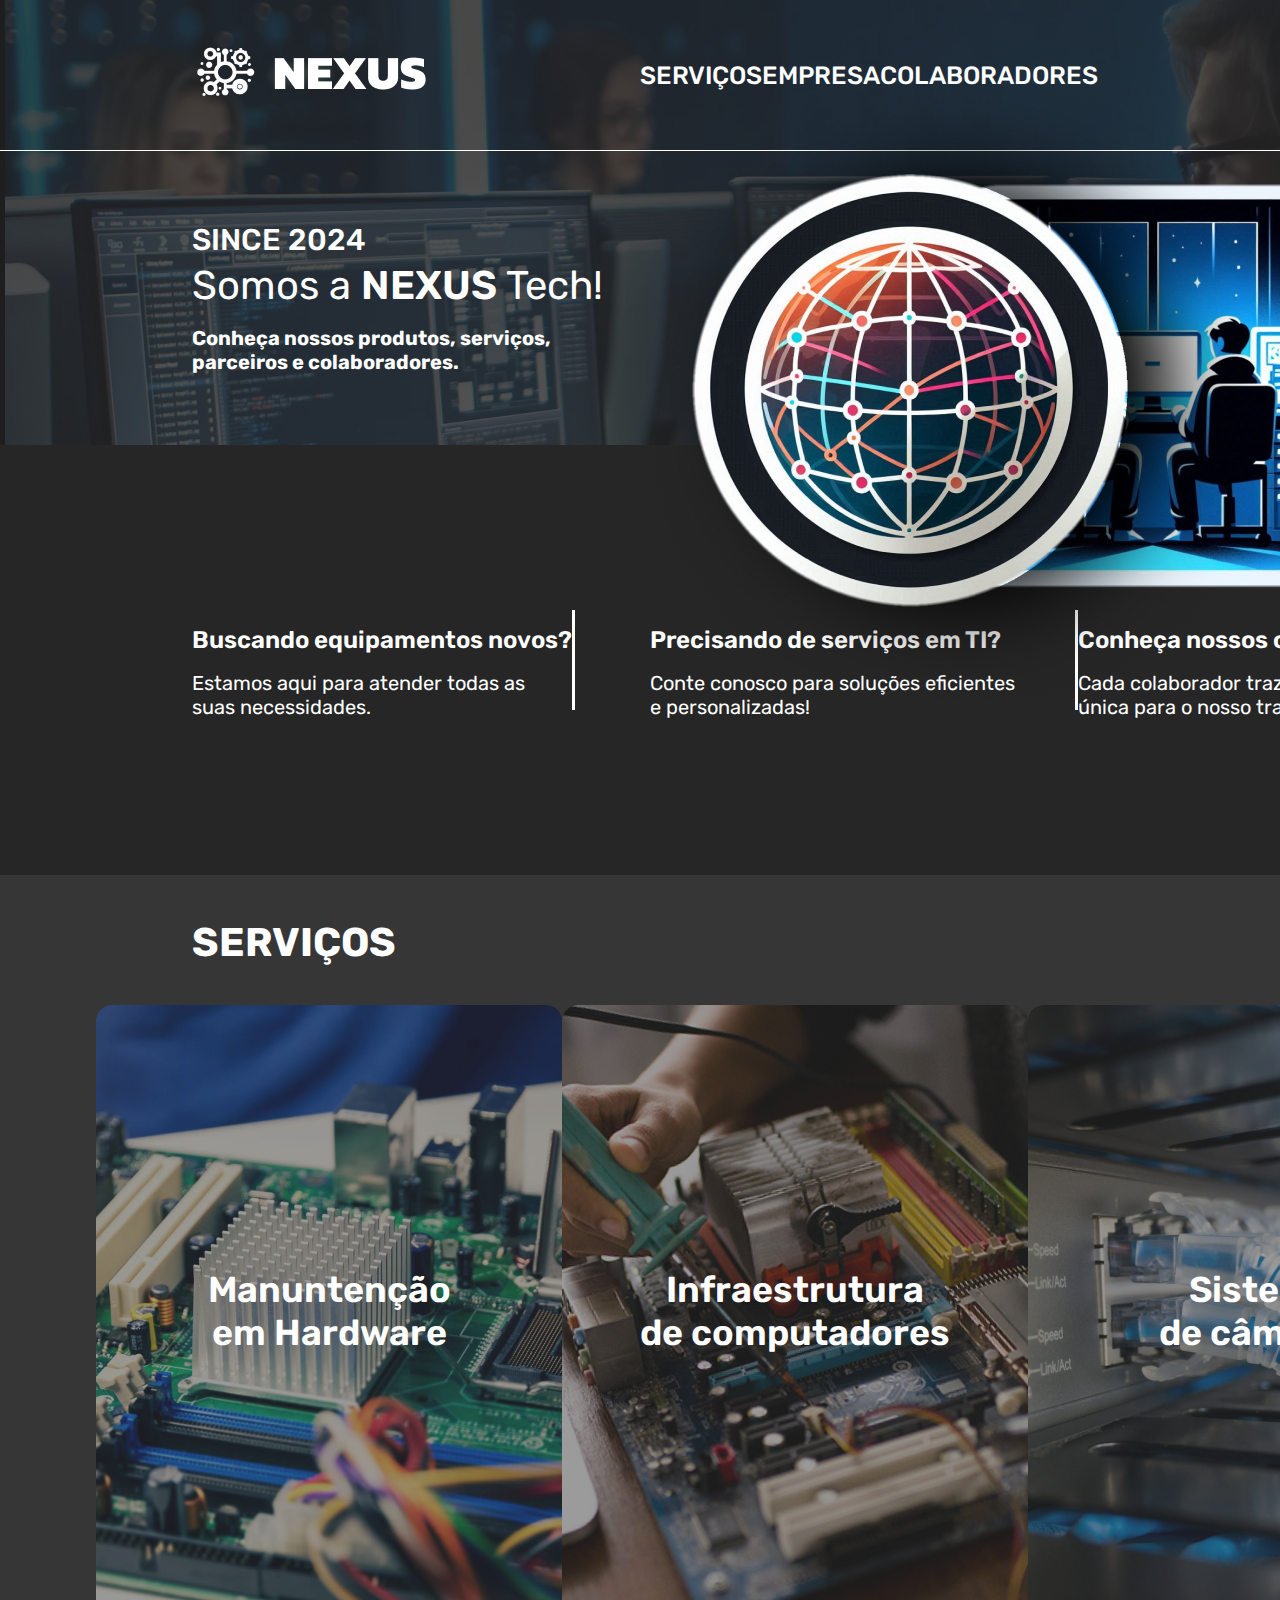
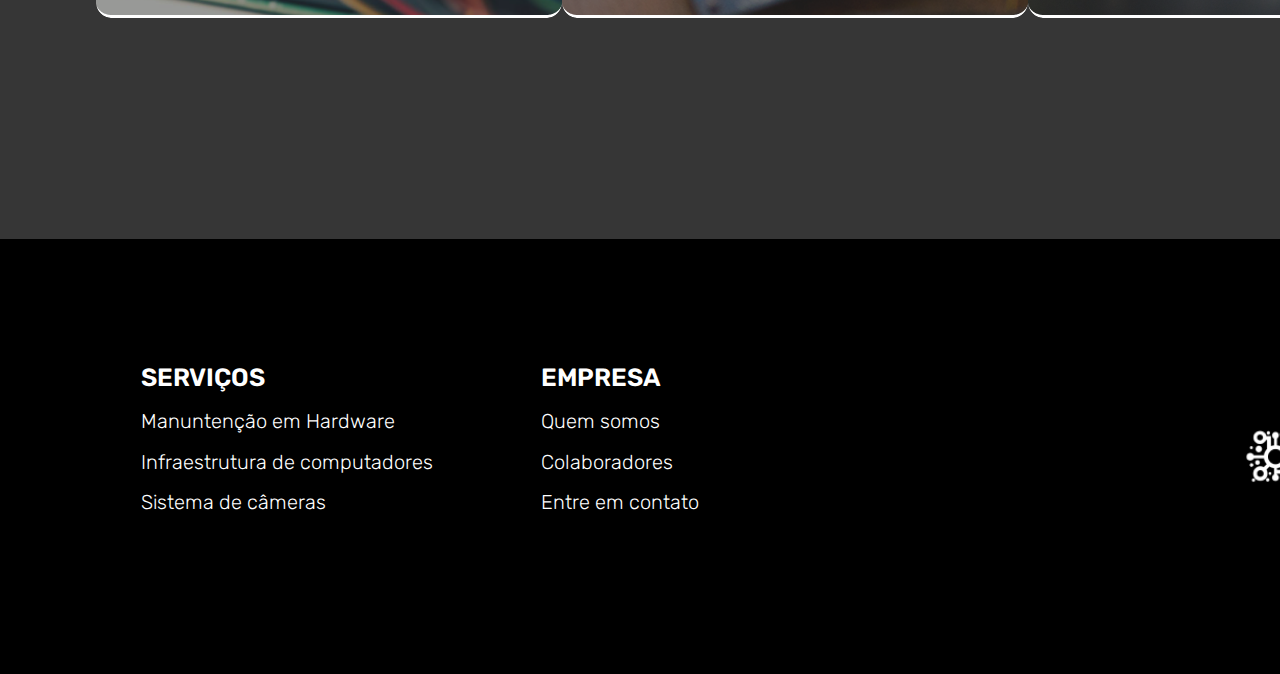
<file: index.HTML>
<!DOCTYPE html>
<html lang="en">
<head>
    <meta charset="UTF-8">
    <meta name="viewport" content="width=device-width, initial-scale=1.0">
    <title>Nexus Tech | Soluções de T.I</title>
    <link rel='shortcut icon' href="img/favicon.png" type="image/x-icon">
    <link rel="stylesheet" href="style.css?v=<?= time() ?>">
    <link rel="preconnect" href="https://fonts.googleapis.com">
    <link rel="preconnect" href="https://fonts.gstatic.com" crossorigin>
    <link href="https://fonts.googleapis.com/css2?family=Rubik:ital,wght@0,300..900;1,300..900&display=swap" rel="stylesheet">
    <link rel='shortcut icon' href="img/favicon.png" type="image/x-icon">
</head>
<body>
    <header id="sessao0">
        <a href=""><img src="img/LOGO.png" alt=""></a>
        <div id="servicos">SERVIÇOS</div>
        <div><a href="view/quemsomos.html">EMPRESA</a></div>
        <div><a href="view/colaboradores.html">COLABORADORES</a></div>
    </header>

    <div id="ImgsSessao1"><img src="img/Imgs.png"></div>
    <section id="sessao1">
        <h1>SINCE 2024</h1>
        <h2>Somos a <a>NEXUS</a> Tech!</h2>
        <h3>Conheça nossos produtos, serviços, parceiros e colaboradores.</h3>
    </section>

    <section id="sessao2">
        <div>
            <h1>Buscando equipamentos novos?</h1>
            <h2>Estamos aqui para atender todas as suas necessidades.</h2>
        </div>
        <div id="Bordas">
            <h1>Precisando de serviços em TI?</h1>
            <h2>Conte conosco para soluções eficientes e personalizadas!</h2>
        </div>
        <div>
            <h1>Conheça nossos colaboradores.</h1>
            <h2>Cada colaborador traz uma contribuição única para o nosso trabalho.</h2>
        </div>
    </section>

    <section id="sessao3">
        <h1>SERVIÇOS</h1>
        <section id="Services">
            <a href="view/manuntencao.html"><div id="Manuntencao">Manuntenção <br> em Hardware</div></a>
            <a href="view/infra.html"> <div id="Infra">Infraestrutura <br> de computadores</div></a>
            <a href="view/camera.html"><div id="Sistema">Sistema  <br> de câmeras</div></a>
        </section>
    </section>

    <section id="sessao4">
        <div>
            <h1>SERVIÇOS</h1>
            <h2><a href="view/manuntencao.html">Manuntenção em Hardware</a></h2>
            <h2><a href="view/infra.html">Infraestrutura de computadores</a></h2>
            <h2><a href="view/camera.html">Sistema de câmeras</a></h2>
        </div>
        <div>
            <h1>EMPRESA</h1>
            <h2><a href="view/quemsomos.html">Quem somos</a></h2>
            <h2><a href="view/colaboradores.html">Colaboradores</a></h2>
            <h2><a href="view/contato.html">Entre em contato</a></h2>
        </div>
        <img src="img/LOGO.png" width="250px">
    </section>

<script src="script.js"></script>  

</body>
</html>
</file>
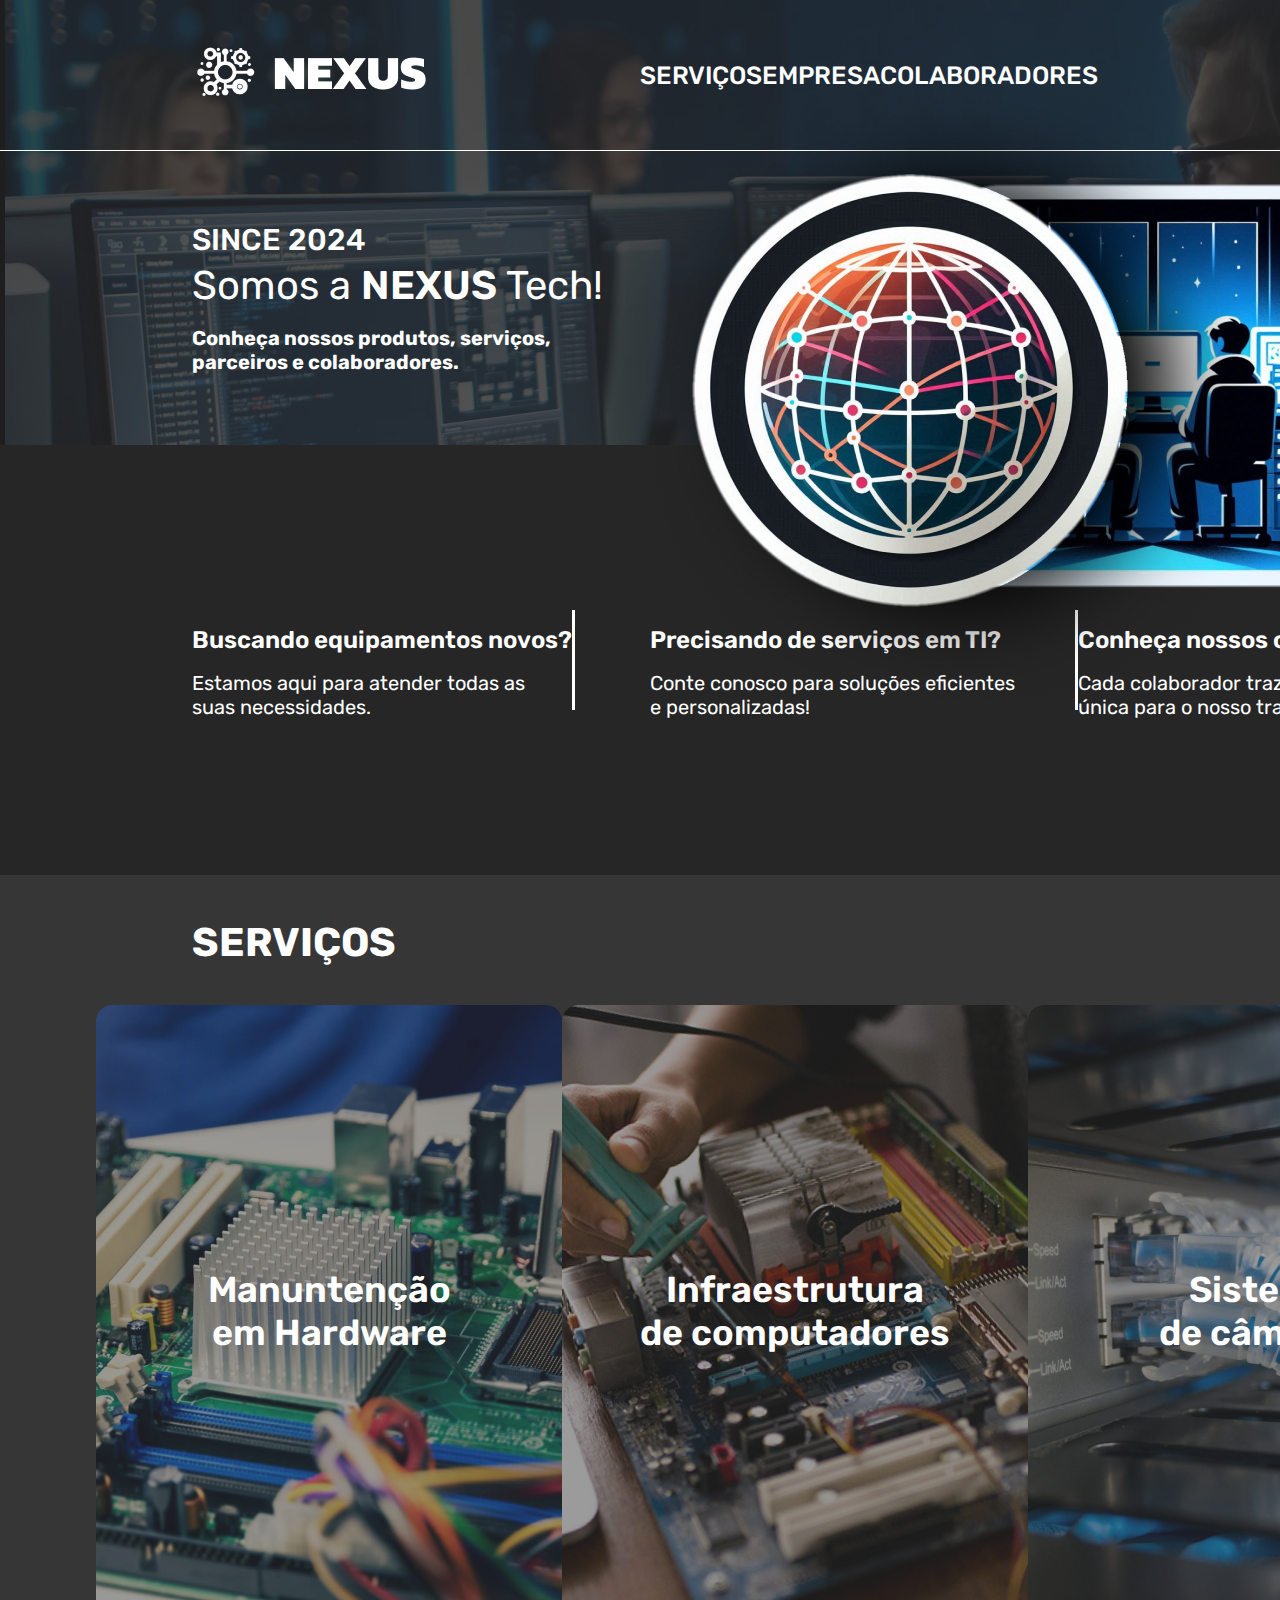
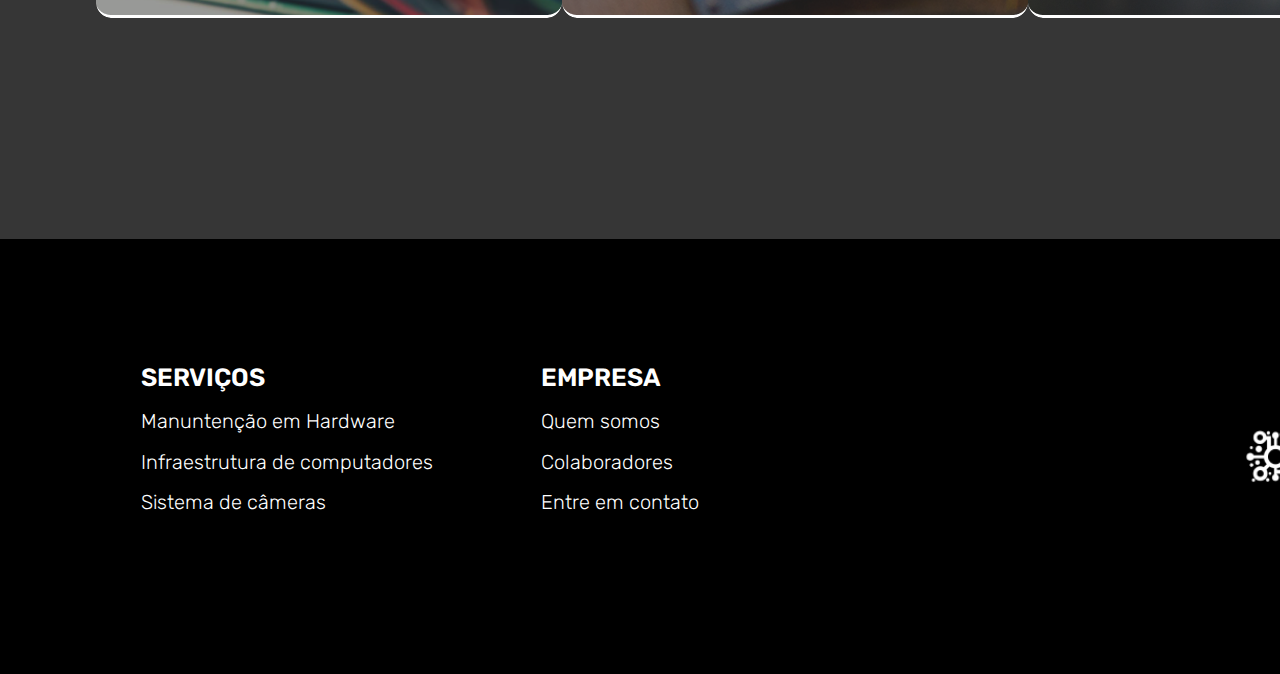
<file: NexusTech/index.HTML>
<!DOCTYPE html>
<html lang="en">
<head>
    <meta charset="UTF-8">
    <meta name="viewport" content="width=device-width, initial-scale=1.0">
    <title>Nexus Tech | Soluções de T.I</title>
    <link rel='shortcut icon' href="img/favicon.png" type="image/x-icon">
    <link rel="stylesheet" href="style.css?v=<?= time() ?>">
    <link rel="preconnect" href="https://fonts.googleapis.com">
    <link rel="preconnect" href="https://fonts.gstatic.com" crossorigin>
    <link href="https://fonts.googleapis.com/css2?family=Rubik:ital,wght@0,300..900;1,300..900&display=swap" rel="stylesheet">
    <link rel='shortcut icon' href="img/favicon.png" type="image/x-icon">
</head>
<body>
    <header id="sessao0">
        <a href=""><img src="img/LOGO.png" alt=""></a>
        <div id="servicos">SERVIÇOS</div>
        <div><a href="view/quemsomos.html">EMPRESA</a></div>
        <div><a href="view/colaboradores.html">COLABORADORES</a></div>
    </header>

    <div id="ImgsSessao1"><img src="img/Imgs.png"></div>
    <section id="sessao1">
        <h1>SINCE 2024</h1>
        <h2>Somos a <a>NEXUS</a> Tech!</h2>
        <h3>Conheça nossos produtos, serviços, parceiros e colaboradores.</h3>
    </section>

    <section id="sessao2">
        <div>
            <h1>Buscando equipamentos novos?</h1>
            <h2>Estamos aqui para atender todas as suas necessidades.</h2>
        </div>
        <div id="Bordas">
            <h1>Precisando de serviços em TI?</h1>
            <h2>Conte conosco para soluções eficientes e personalizadas!</h2>
        </div>
        <div>
            <h1>Conheça nossos colaboradores.</h1>
            <h2>Cada colaborador traz uma contribuição única para o nosso trabalho.</h2>
        </div>
    </section>

    <section id="sessao3">
        <h1>SERVIÇOS</h1>
        <section id="Services">
            <a href="view/manuntencao.html"><div id="Manuntencao">Manuntenção <br> em Hardware</div></a>
            <a href="view/infra.html"> <div id="Infra">Infraestrutura <br> de computadores</div></a>
            <a href="view/camera.html"><div id="Sistema">Sistema  <br> de câmeras</div></a>
        </section>
    </section>

    <section id="sessao4">
        <div>
            <h1>SERVIÇOS</h1>
            <h2><a href="view/manuntencao.html">Manuntenção em Hardware</a></h2>
            <h2><a href="view/infra.html">Infraestrutura de computadores</a></h2>
            <h2><a href="view/camera.html">Sistema de câmeras</a></h2>
        </div>
        <div>
            <h1>EMPRESA</h1>
            <h2><a href="view/quemsomos.html">Quem somos</a></h2>
            <h2><a href="view/colaboradores.html">Colaboradores</a></h2>
            <h2><a href="view/contato.html">Entre em contato</a></h2>
        </div>
        <img src="img/LOGO.png" width="250px">
    </section>

<script src="script.js"></script>  

</body>
</html>
</file>
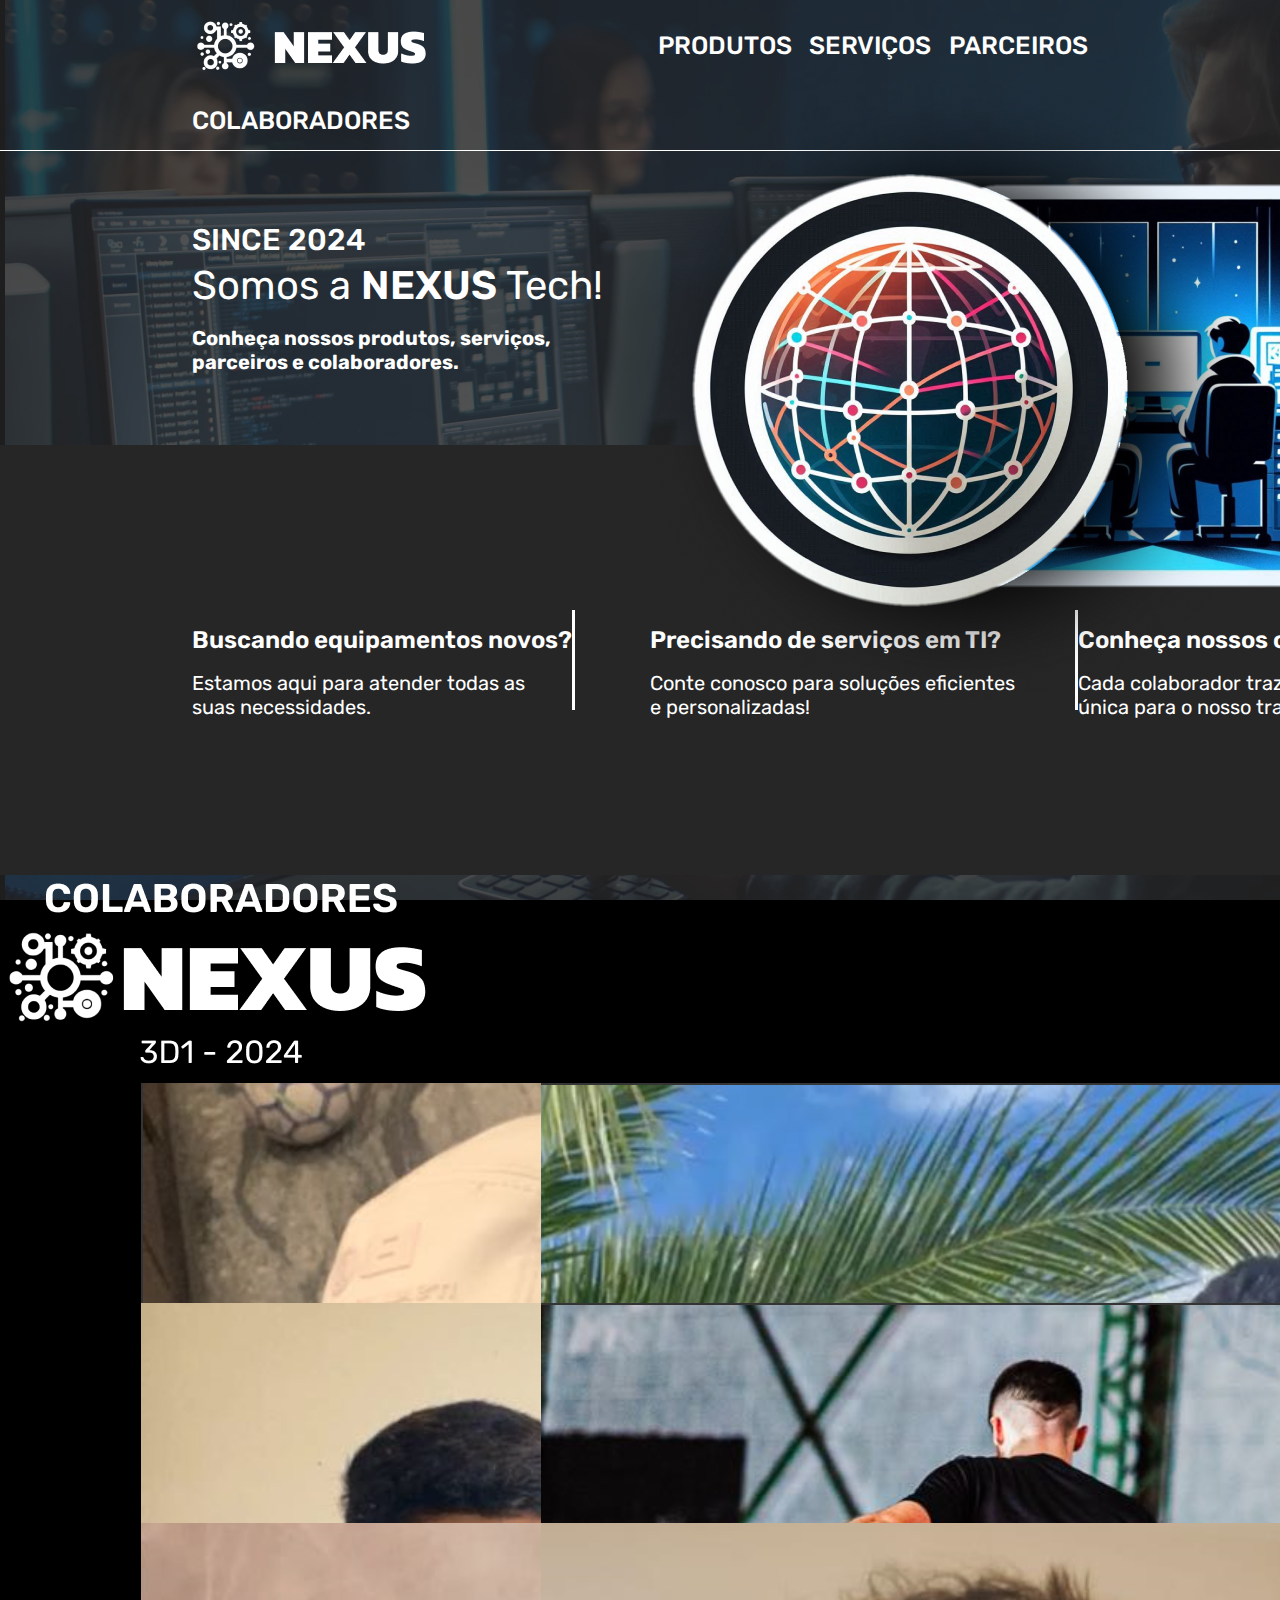
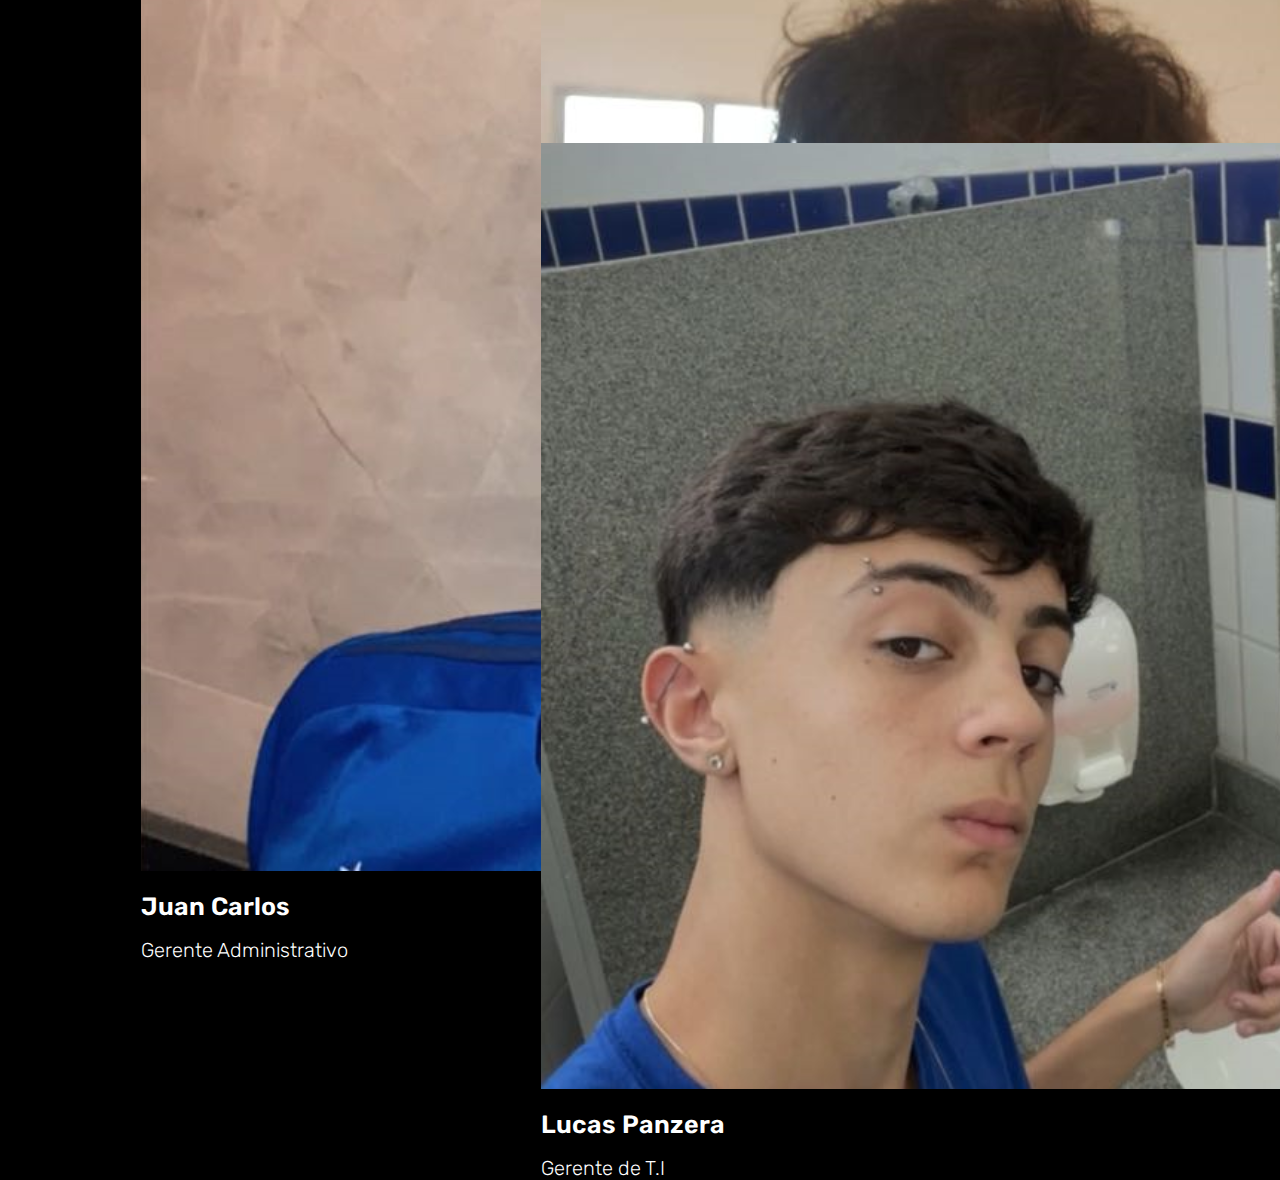
<file: NexusTech/index.html>
<!DOCTYPE html>
<html lang="en">
<head>
    <meta charset="UTF-8">
    <meta name="viewport" content="width=device-width, initial-scale=1.0">
    <title>Nexus Tech | Soluções de T.I</title>
    <link rel='shortcut icon' href="img/favicon.png" type="image/x-icon">
    <link rel="stylesheet" href="style.css?v=<?= time() ?>">
    <link rel="preconnect" href="https://fonts.googleapis.com">
    <link rel="preconnect" href="https://fonts.gstatic.com" crossorigin>
    <link href="https://fonts.googleapis.com/css2?family=Rubik:ital,wght@0,300..900;1,300..900&display=swap" rel="stylesheet">
    <link rel='shortcut icon' href="img/favicon.png" type="image/x-icon">
</head>
<body>
    <header id="sessao0">
        <img src="img/LOGO.png" alt="">
        <div>PRODUTOS</div>
        <div>SERVIÇOS</div>
        <div>PARCEIROS</div>
         <div onclick="scrollToSection('#sessao4')">COLABORADORES</div>
    </header>

    <div id="ImgsSessao1"><img src="img/Imgs.png"></div>
    <section id="sessao1">
        <h1>SINCE 2024</h1>
        <h2>Somos a <a>NEXUS</a> Tech!</h2>
        <h3>Conheça nossos produtos, serviços, parceiros e colaboradores.</h3>
    </section>

    <section id="sessao2">
        <div>
            <h1>Buscando equipamentos novos?</h1>
            <h2>Estamos aqui para atender todas as suas necessidades.</h2>
        </div>
        <div id="Bordas">
            <h1>Precisando de serviços em TI?</h1>
            <h2>Conte conosco para soluções eficientes e personalizadas!</h2>
        </div>
        <div>
            <h1>Conheça nossos colaboradores.</h1>
            <h2>Cada colaborador traz uma contribuição única para o nosso trabalho.</h2>
        </div>
    </section>

    <img id="ColabImg" src="img/Colab.png">

    <section id="sessao4">
        <section id="sessaoGrid">
            <div>
                <a href="https://www.linkedin.com/in/miguel-becho-49577b268/">
                    <img src="img/Miguel.png" alt="">
                    <h1>Miguel Becho</h1>
                    <h2>Líder</h2>
                </a>
            </div>
    
            <div>
                <a href="https://www.linkedin.com/in/pedro-henrique-04b821311/">
                    <img src="img/Pedro.png" alt="">
                <h1>Pedro Pinho</h1>
                <h2>Colaborador</h2>
                </a>
            </div>
    
            <div>
                <a href="https://www.linkedin.com/in/juan-carlos-77324427a/">
                    <img src="img/Juan.png" alt="">
                <h1>Juan Carlos</h1>
                <h2>Gerente Administrativo</h2>
                </a>
            </div>
            <div>
                
            </div>
        </section>

        <section id="sessaoGrid2">
            <div>
                <img src="img/Bruno.png" alt="">
                <h1>Bruno Savino</h1>
                <h2>Gerente de Materiais</h2>
            </div>
    
            <div>
                <img src="img/Bretax.png" alt="">
                <h1>Vinicius Bretas</h1>
                <h2>Gerente de Comunicação</h2>
            </div>
    
            <div>
                <img src="img/Braga.png" alt="">
                <h1>Vinicius Braga</h1>
                <h2>Gerente de Projetos</h2>
            </div>

            <div>
                <a href="https://www.linkedin.com/in/lucas-panzera/">
                    <img src="img/Lucas.png" alt="">
                <h1>Lucas Panzera </h1>
                <h2>Gerente de T.I</h2>
                </a>
            </div>
        </section>
    </section>
<script src="script.js"></script>  
</body>
</html>
</file>
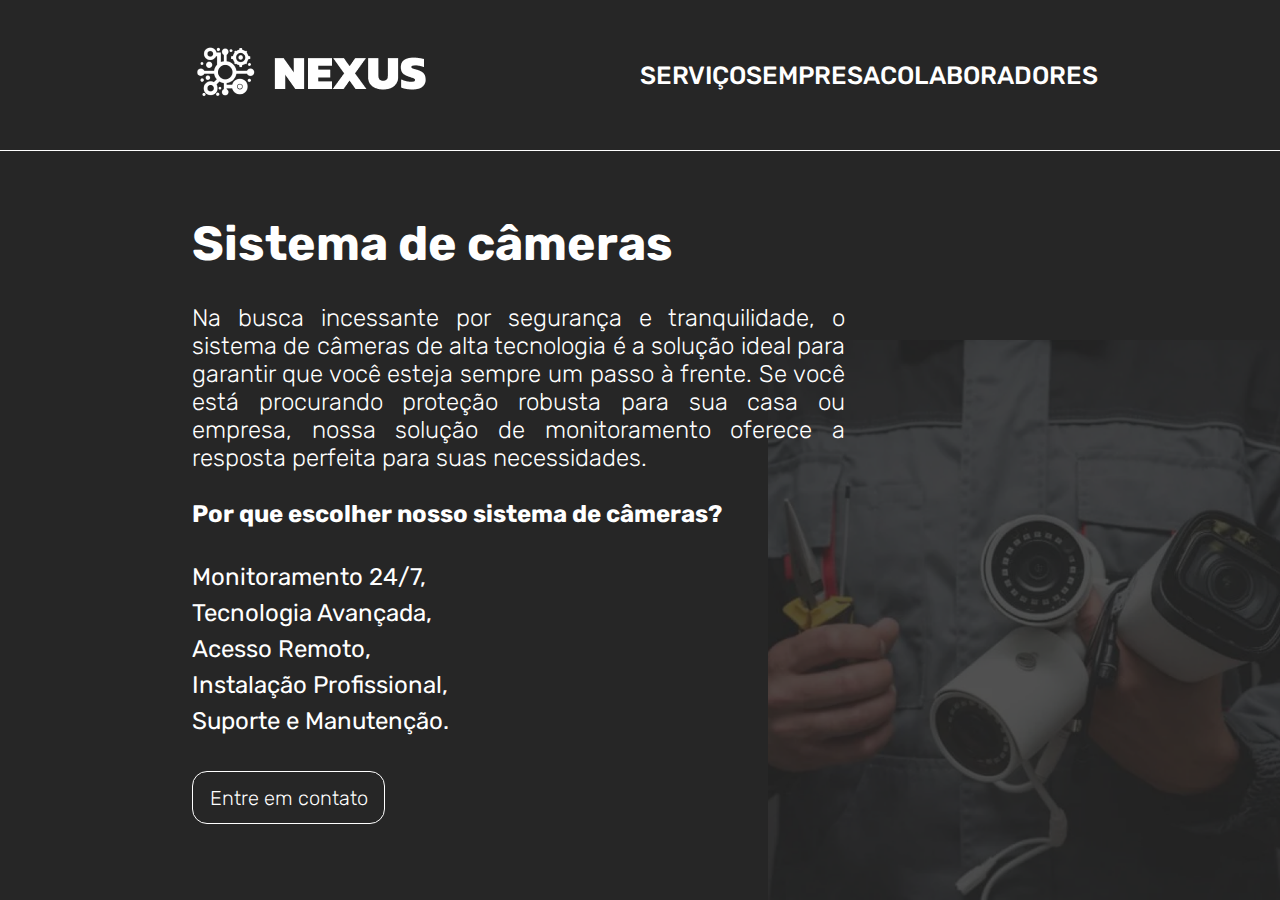
<file: view/camera.html>
<!DOCTYPE html>
<html lang="en">
<head>
  <meta charset="UTF-8">
  <meta name="viewport" content="width=device-width, initial-scale=1.0">
  <title>Sistema de câmeras | Nexus Tech</title>
  <link rel='shortcut icon' href="../img/favicon.png" type="image/x-icon">
  <link rel="stylesheet" href="../resources/camera.css?v=<?= time() ?>">
  <link rel="preconnect" href="https://fonts.googleapis.com">
  <link rel="preconnect" href="https://fonts.gstatic.com" crossorigin>
  <link href="https://fonts.googleapis.com/css2?family=Rubik:ital,wght@0,300..900;1,300..900&display=swap" rel="stylesheet">
  <link rel='shortcut icon' href="../img/favicon.png" type="image/x-icon">
</head>
</head>
<body>
<header id="sessao0">
    <a href="../index.HTML"><img src="../img/LOGO.png" alt=""></a>
    <div><a href="../index.HTML#sessao3">SERVIÇOS</a></div>
    <div><a href="quemsomos.html">EMPRESA</a></div>
    <div><a href="colaboradores.html">COLABORADORES</a></div>
</header>

<section>
  <div>
    <h1>Sistema de câmeras</h1>
    <h2>Na busca incessante por segurança e tranquilidade, o sistema de câmeras de alta tecnologia é a solução ideal para garantir que você esteja sempre um passo à frente. Se você está procurando proteção robusta para sua casa ou empresa, nossa solução de monitoramento oferece a resposta perfeita para suas necessidades.</h2>
    <h3>Por que escolher nosso sistema de câmeras?</h3>
    <h4>Monitoramento 24/7, <br>
      Tecnologia Avançada, <br>
      Acesso Remoto, <br>
      Instalação Profissional, <br>
      Suporte e Manutenção.</h4>
      <a href="contato.php"><button>Entre em contato</button></a>
  </div>
  <div></div>
</section>
  
</body>
</html>
</file>
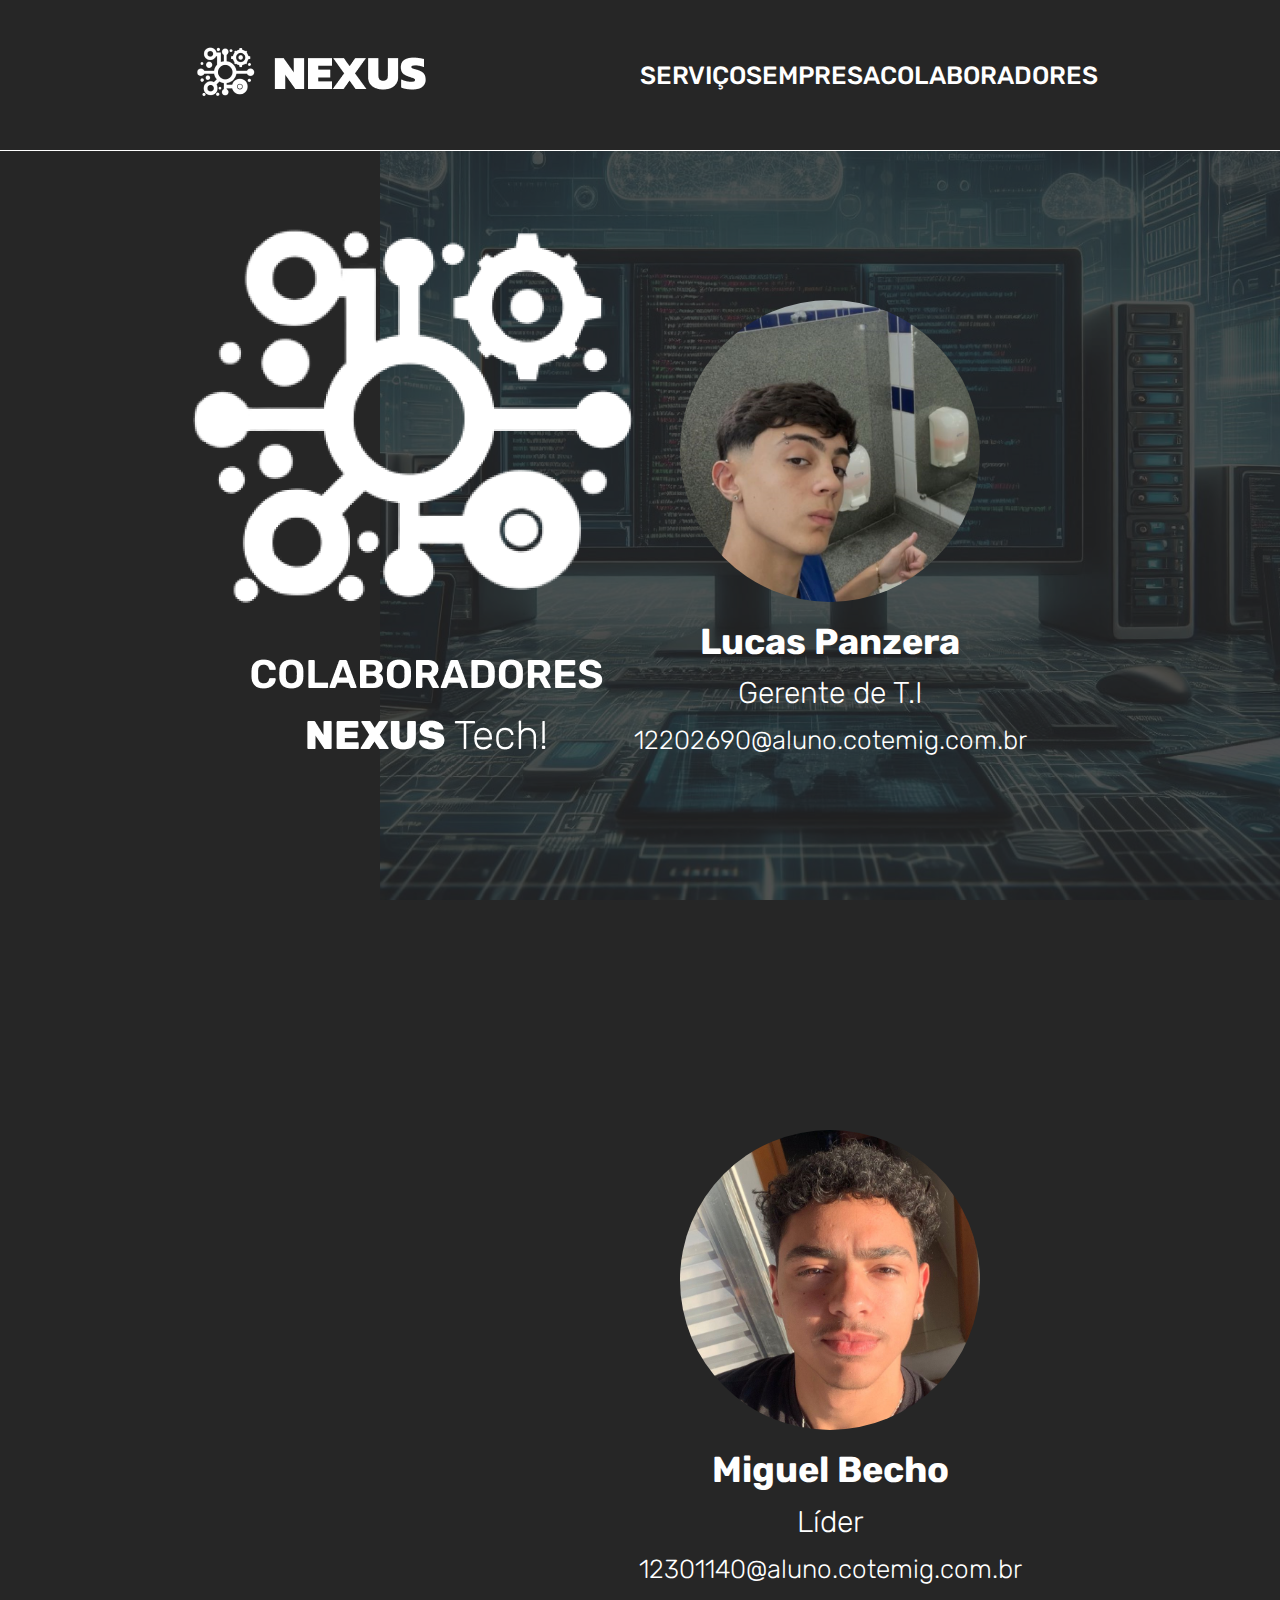
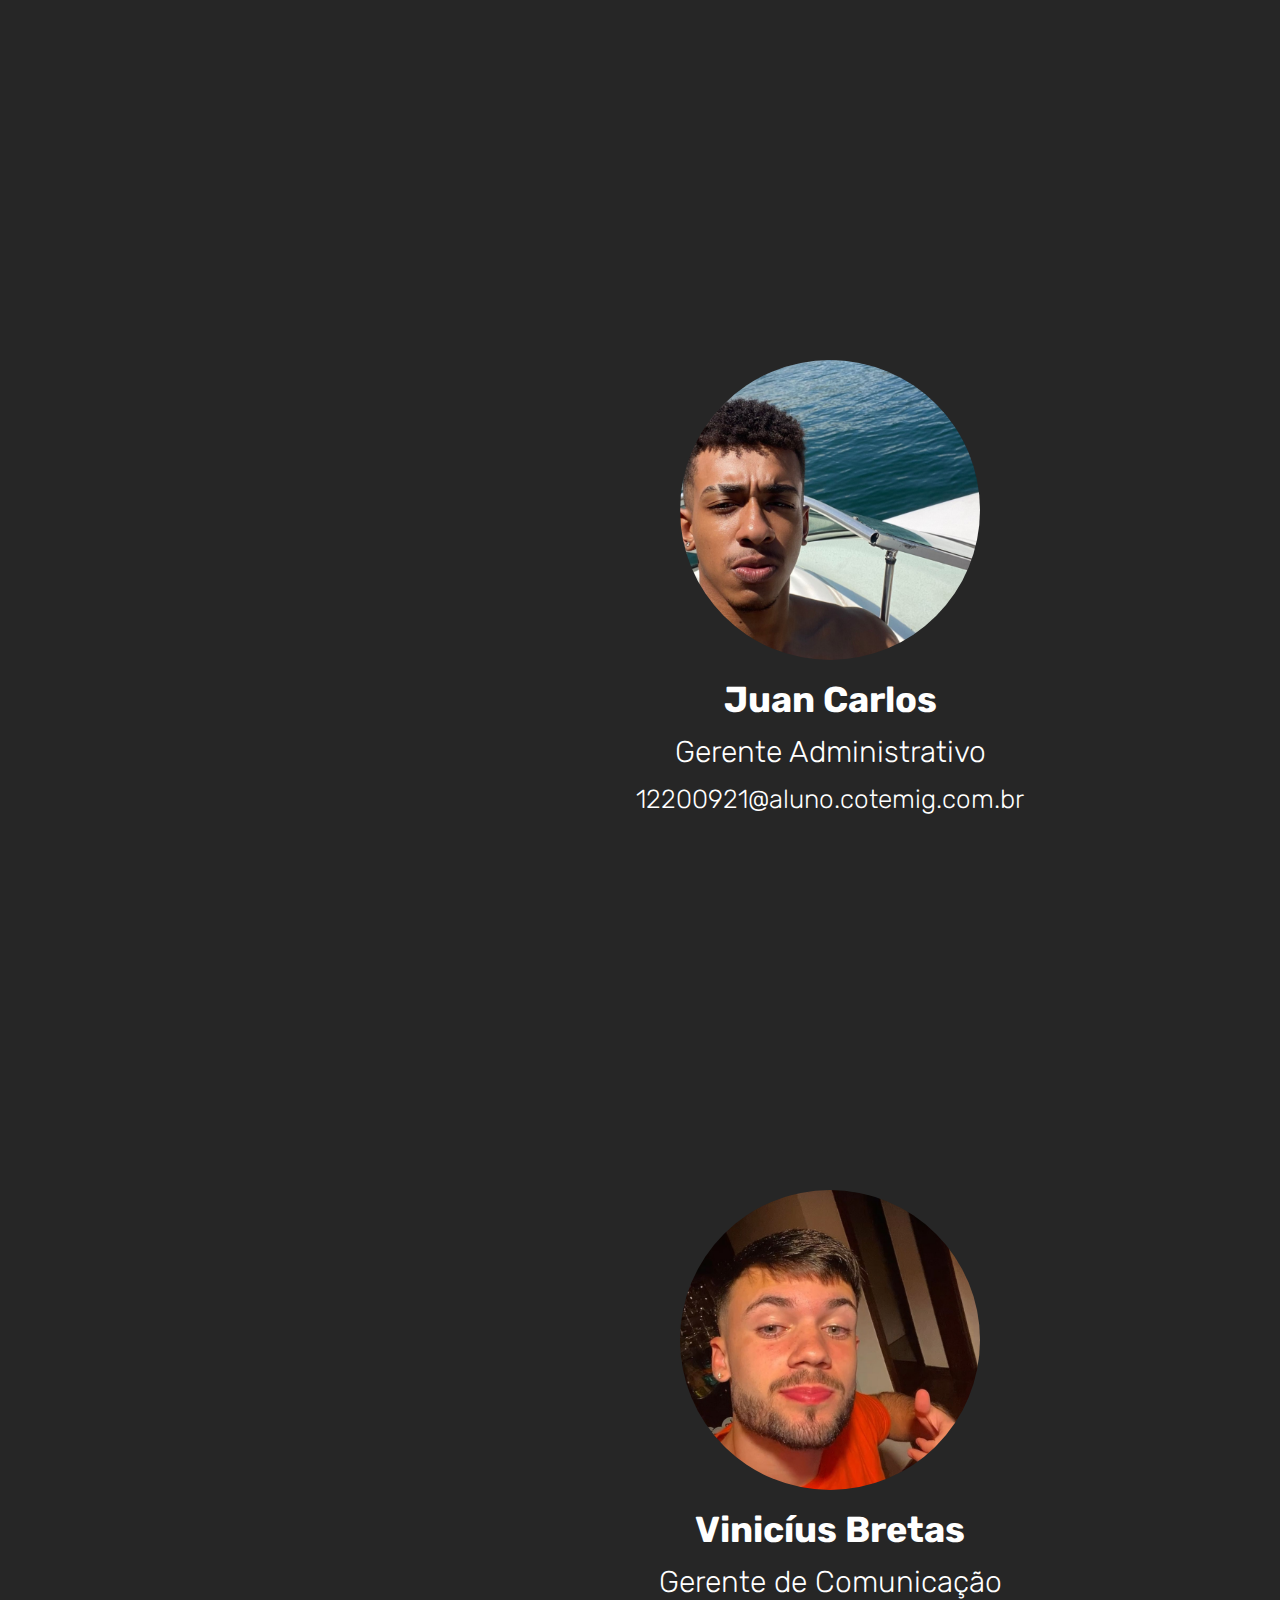
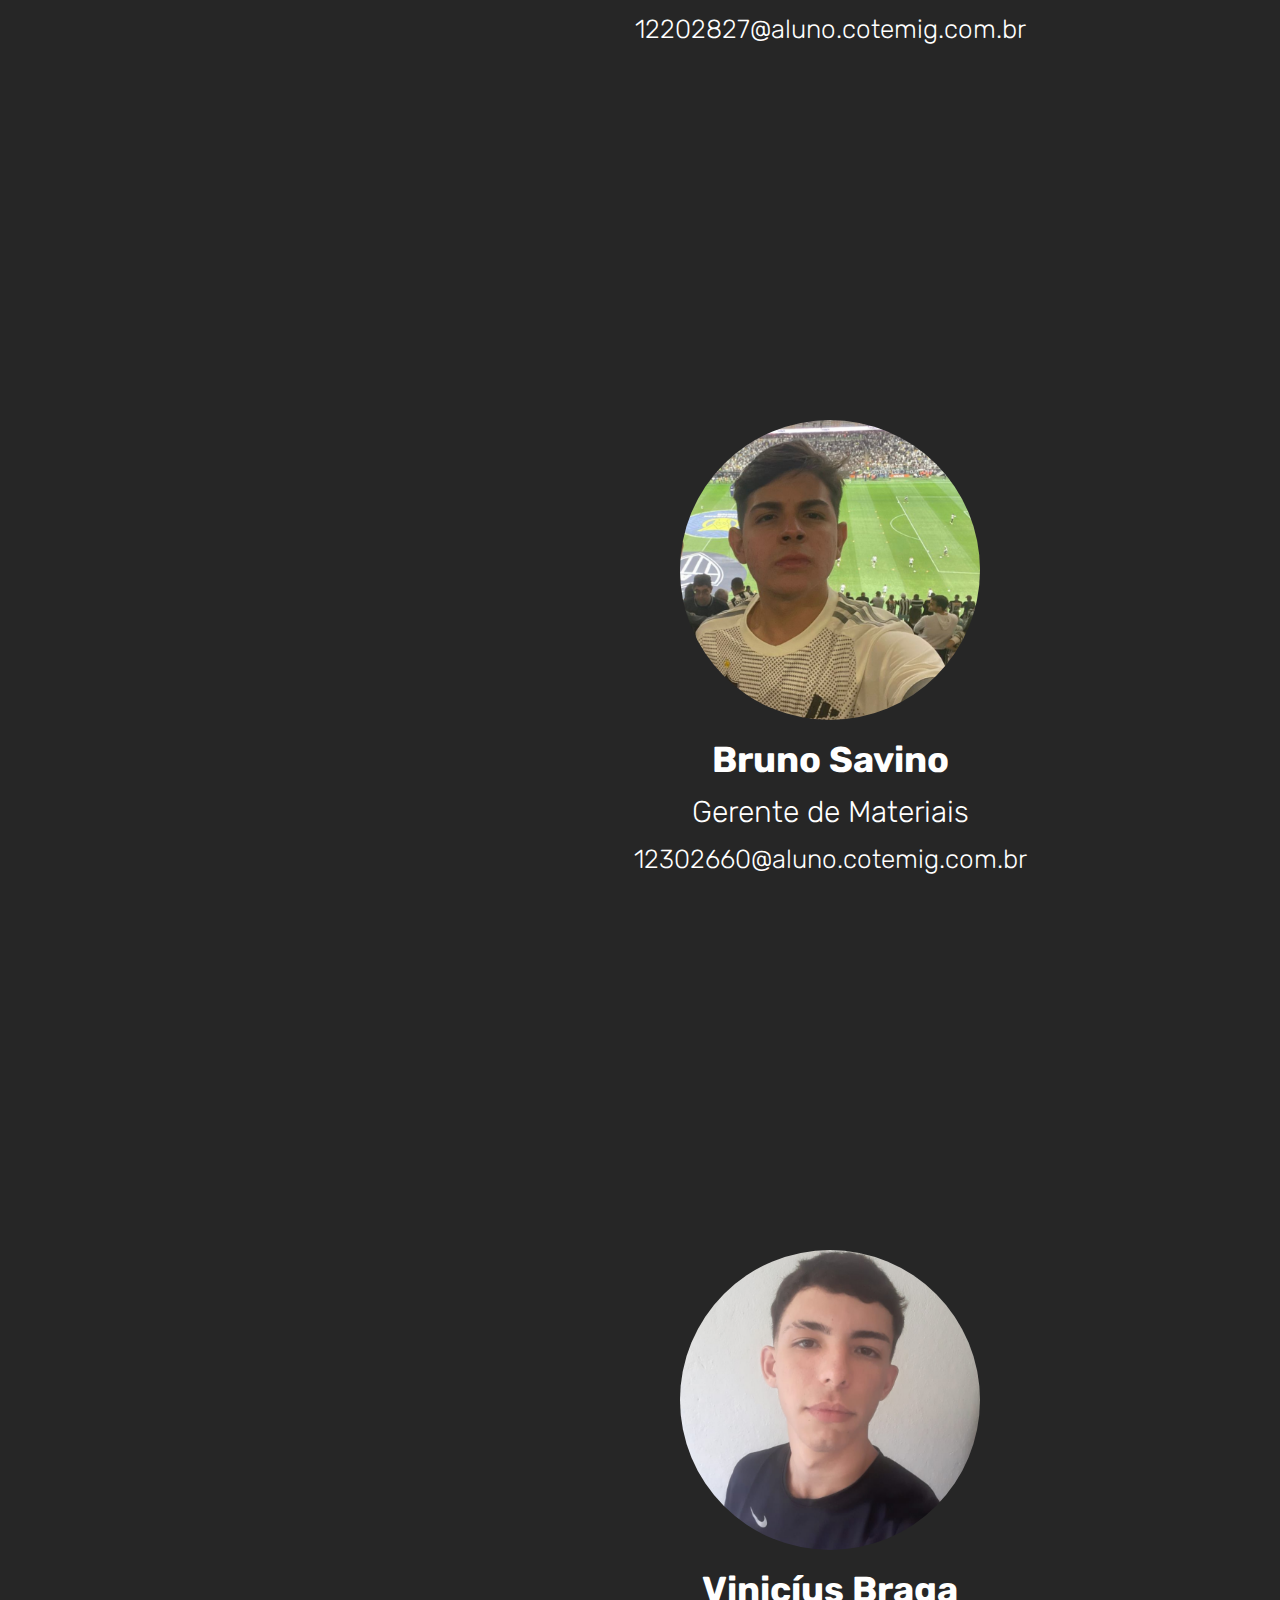
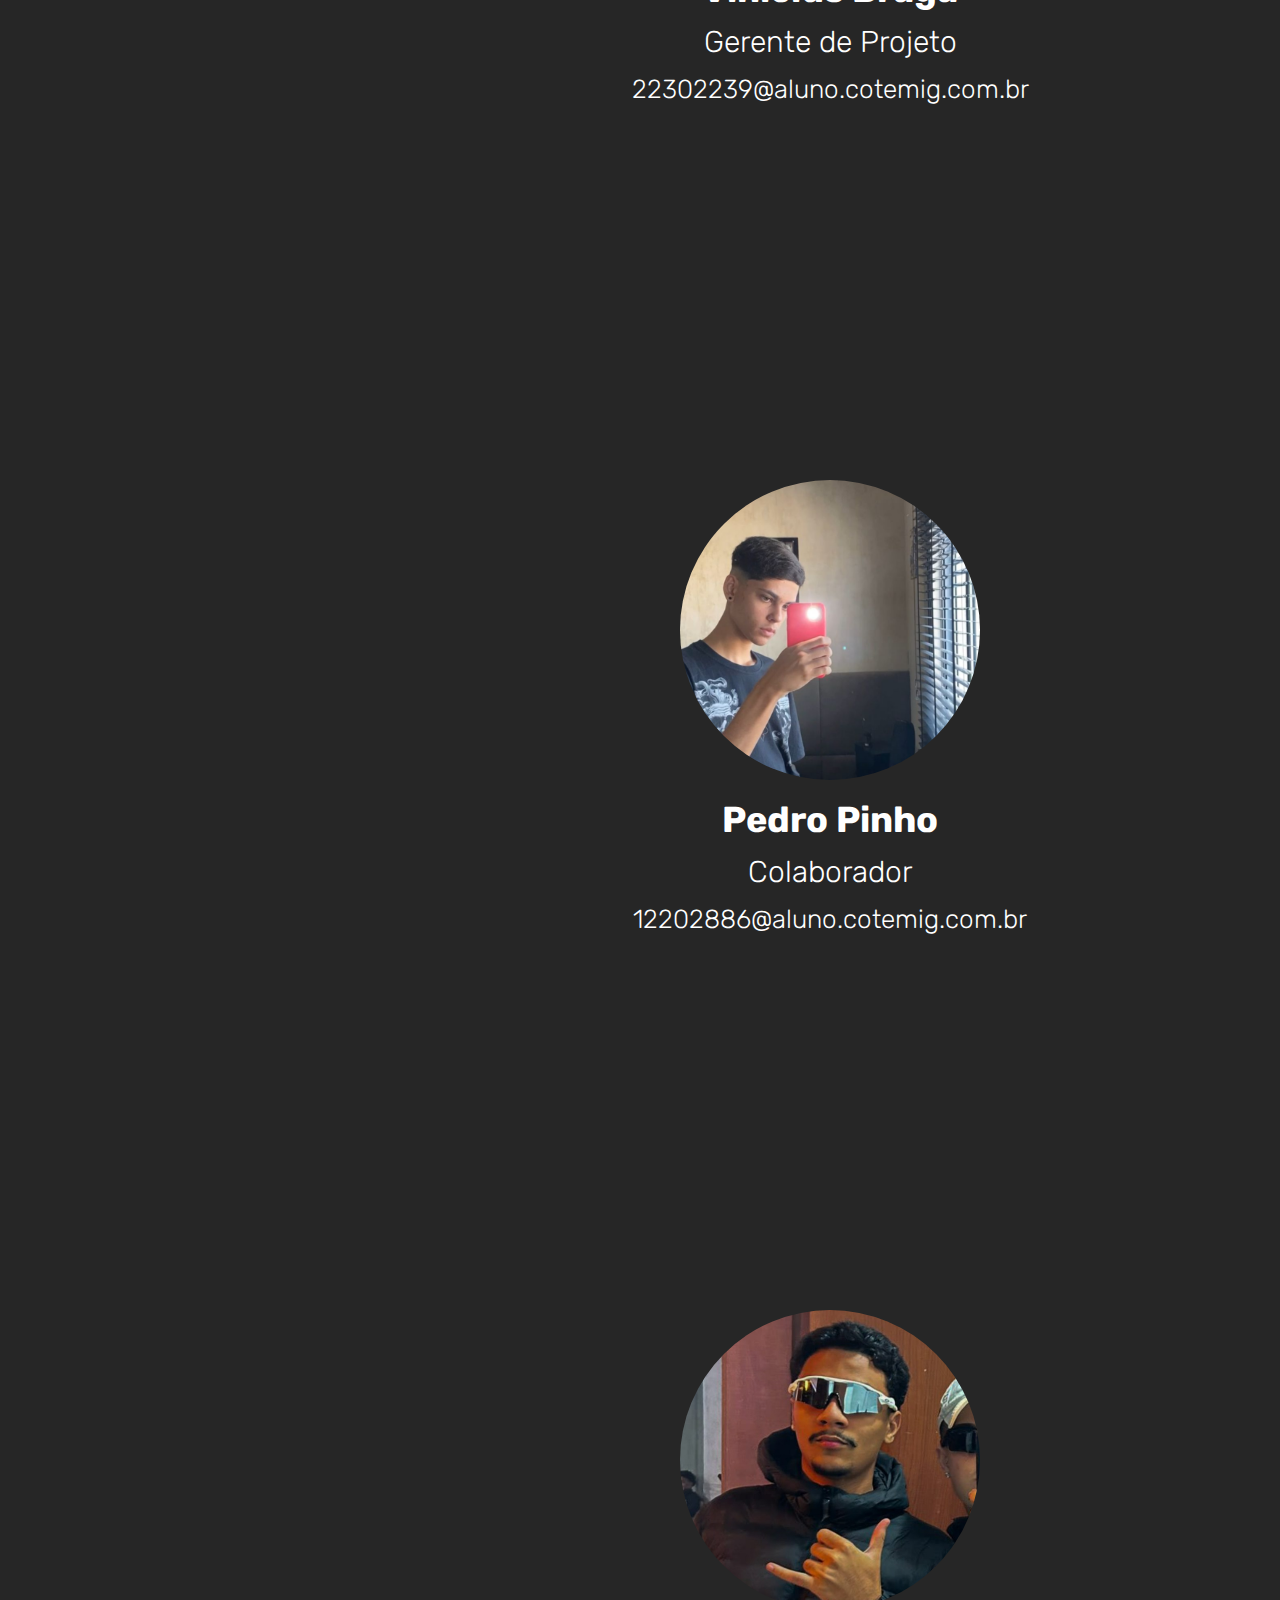
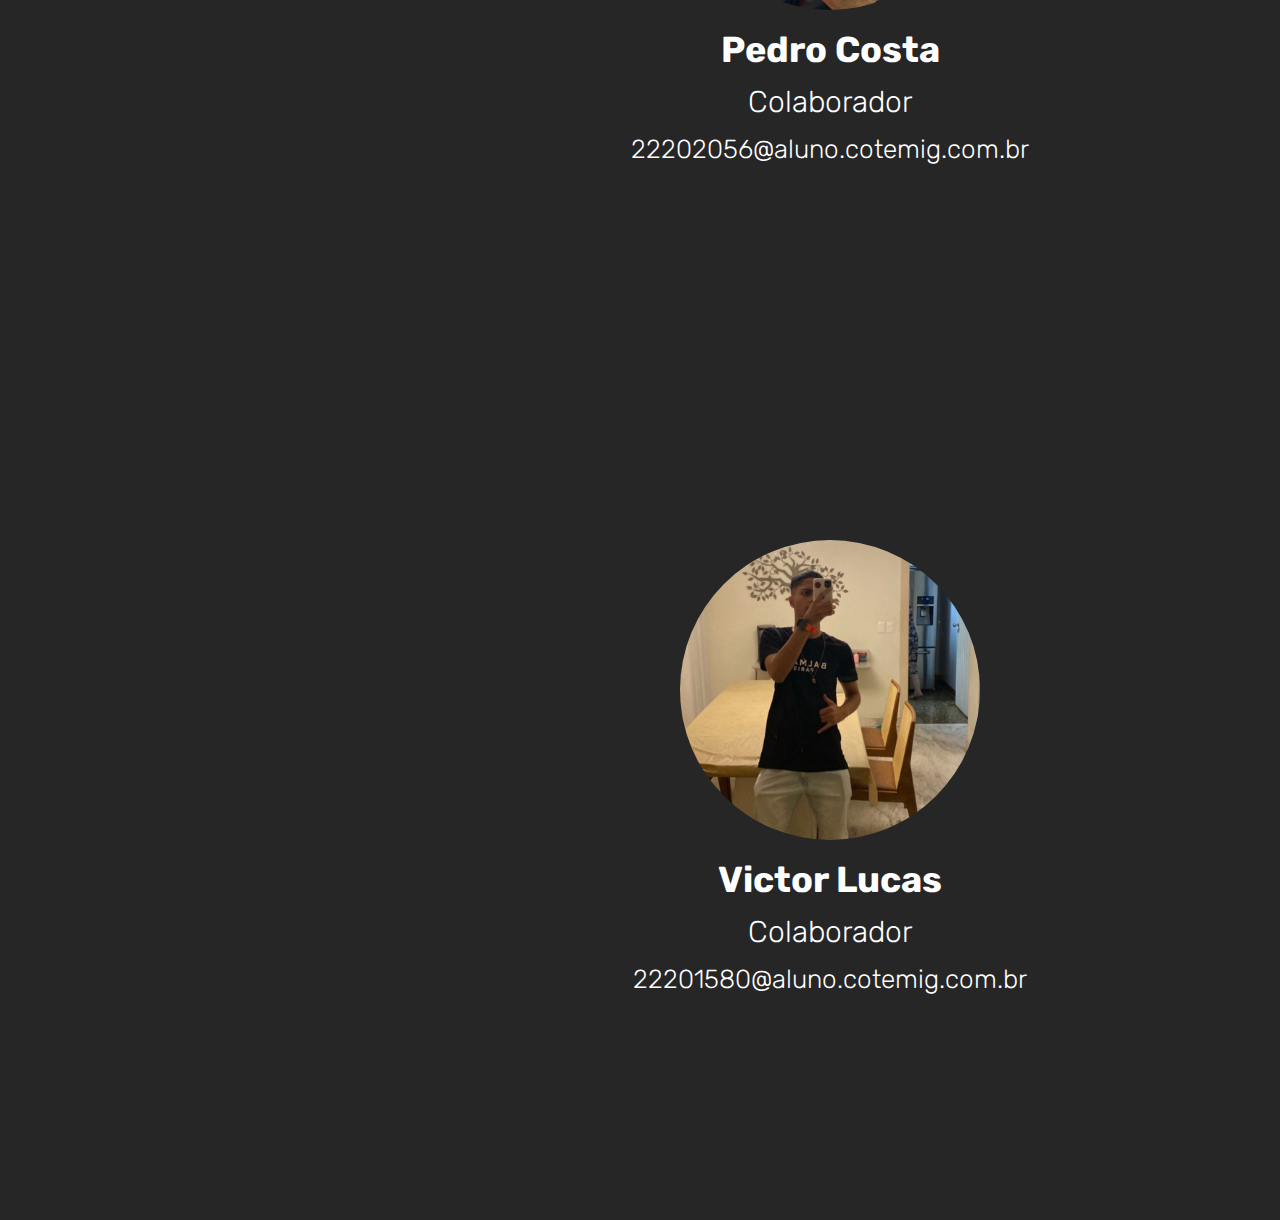
<file: view/colaboradores.html>
<!DOCTYPE html>
<html lang="en">
<head>
  <meta charset="UTF-8">
  <meta name="viewport" content="width=device-width, initial-scale=1.0">
  <title>Nexus Tech | Colaboradores!</title>
  <link rel='shortcut icon' href="../img/favicon.png" type="image/x-icon">
  <link rel="stylesheet" href="../resources/colaboradores.css?v=<?= time() ?>">
  <link rel="preconnect" href="https://fonts.googleapis.com">
  <link rel="preconnect" href="https://fonts.gstatic.com" crossorigin>
  <link href="https://fonts.googleapis.com/css2?family=Rubik:ital,wght@0,300..900;1,300..900&display=swap" rel="stylesheet">
  <link rel='shortcut icon' href="../img/favicon.png" type="image/x-icon">
</head>
</head>
<body>
<header id="sessao0">
    <a href="../index.HTML"><img src="../img/LOGO.png" alt=""></a>
    <div><a href="../index.HTML#sessao3">SERVIÇOS</a></div>
    <div><a href="../view/quemsomos.html">EMPRESA</a></div>
    <div><a href="colaboradores.html">COLABORADORES</a></div>
</header>

<img id="logo" src="../img/colaboradores/LOGO.png" alt="">

<section>
  <div id="div1">
    <img src="../img/colaboradores/Lucas.png" alt="">
    <h1>Lucas Panzera</h1>
    <h2>Gerente de T.I</h2>
    <h3>12202690@aluno.cotemig.com.br</h3>
  </div>
  <div id="div2">
    <img src="../img/colaboradores/Miguel.png" alt="">
    <h1>Miguel Becho</h1>
    <h2>Líder</h2>
    <h3>12301140@aluno.cotemig.com.br</h3>
  </div>
  <div id="div3">
    <img src="../img/colaboradores/Juan.png" alt="">
    <h1>Juan Carlos</h1>
    <h2>Gerente Administrativo</h2>
    <h3>12200921@aluno.cotemig.com.br</h3>
  </div>
  <div>
    <img src="../img/colaboradores/Bretax.png" alt="">
    <h1>Vinicíus Bretas</h1>
    <h2>Gerente de Comunicação</h2>
    <h3>12202827@aluno.cotemig.com.br</h3>
  </div>
  <div>
    <img src="../img/colaboradores/Bruno.png" alt="">
    <h1>Bruno Savino</h1>
    <h2>Gerente de Materiais</h2>
    <h3>12302660@aluno.cotemig.com.br</h3>
  </div>
  <div>
    <img src="../img/colaboradores/Braga.png" alt="">
    <h1>Vinicíus Braga</h1>
    <h2>Gerente de Projeto</h2>
    <h3>22302239@aluno.cotemig.com.br</h3>
  </div>
  <div>
    <img src="../img/colaboradores/Pedro.png" alt="">
    <h1>Pedro Pinho</h1>
    <h2>Colaborador</h2>
    <h3>12202886@aluno.cotemig.com.br</h3>
  </div>
  <div>
    <img src="../img/colaboradores/Sabara.jpg" alt="">
    <h1>Pedro Costa</h1>
    <h2>Colaborador</h2>
    <h3>22202056@aluno.cotemig.com.br</h3>
  </div>
  <div>
    <img src="../img/colaboradores/Vitin.png" alt="">
    <h1>Victor Lucas</h1>
    <h2>Colaborador</h2>
    <h3>22201580@aluno.cotemig.com.br</h3>
  </div>
</section>


<script src="../resources/colaboradores.js"></script>  
</body>
</html>
</file>
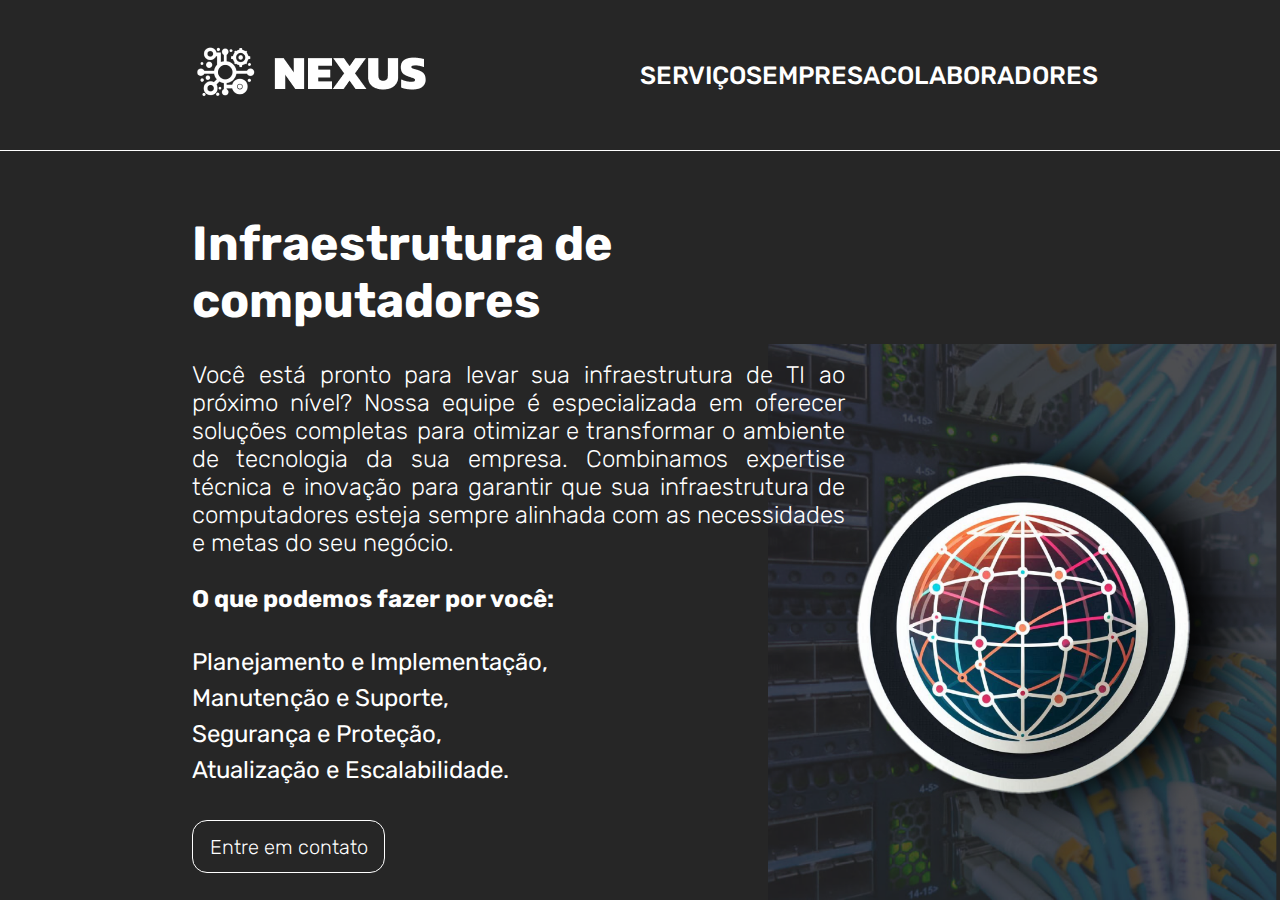
<file: view/infra.html>
<!DOCTYPE html>
<html lang="en">
<head>
  <meta charset="UTF-8">
  <meta name="viewport" content="width=device-width, initial-scale=1.0">
  <title>Infraestrutura de computadores | Nexus Tech</title>
  <link rel='shortcut icon' href="../img/favicon.png" type="image/x-icon">
  <link rel="stylesheet" href="../resources/infra.css?v=<?= time() ?>">
  <link rel="preconnect" href="https://fonts.googleapis.com">
  <link rel="preconnect" href="https://fonts.gstatic.com" crossorigin>
  <link href="https://fonts.googleapis.com/css2?family=Rubik:ital,wght@0,300..900;1,300..900&display=swap" rel="stylesheet">
  <link rel='shortcut icon' href="../img/favicon.png" type="image/x-icon">
</head>
</head>
<body>
<header id="sessao0">
    <a href="../index.HTML"><img src="../img/LOGO.png" alt=""></a>
    <div><a href="../index.HTML#sessao3">SERVIÇOS</a></div>
    <div><a href="quemsomos.html">EMPRESA</a></div>
    <div><a href="colaboradores.html">COLABORADORES</a></div>
</header>

<section>
  <div>
    <h1>Infraestrutura de computadores</h1>
    <h2>Você está pronto para levar sua infraestrutura de TI ao próximo nível? Nossa equipe é especializada em oferecer soluções completas para otimizar e transformar o ambiente de tecnologia da sua empresa. Combinamos expertise técnica e inovação para garantir que sua infraestrutura de computadores esteja sempre alinhada com as necessidades e metas do seu negócio.</h2>
    <h3>O que podemos fazer por você:</h3>
    <h4>Planejamento e Implementação, <br>
      Manutenção e Suporte, <br>
      Segurança e Proteção, <br>
      Atualização e Escalabilidade.</h4>
      <a href="contato.php"><button>Entre em contato</button></a>
  </div>
  <div></div>
</section>
  
</body>
</html>
</file>
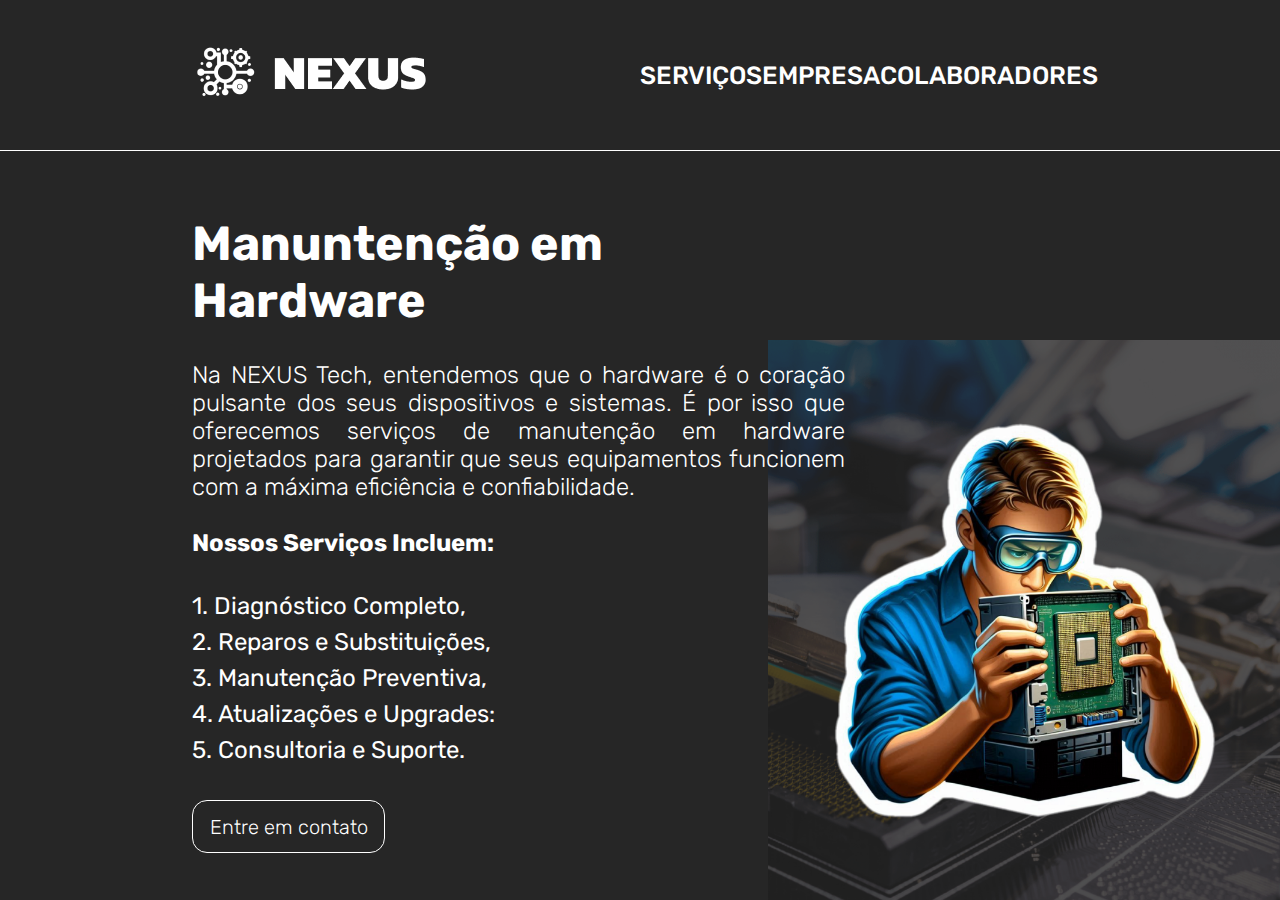
<file: view/manuntencao.html>
<!DOCTYPE html>
<html lang="en">
<head>
  <meta charset="UTF-8">
  <meta name="viewport" content="width=device-width, initial-scale=1.0">
  <title>Manuntenção em Hardware | Nexus Tech </title>
  <link rel='shortcut icon' href="../img/favicon.png" type="image/x-icon">
  <link rel="stylesheet" href="../resources/manuntencao.css?v=<?= time() ?>">
  <link rel="preconnect" href="https://fonts.googleapis.com">
  <link rel="preconnect" href="https://fonts.gstatic.com" crossorigin>
  <link href="https://fonts.googleapis.com/css2?family=Rubik:ital,wght@0,300..900;1,300..900&display=swap" rel="stylesheet">
  <link rel='shortcut icon' href="../img/favicon.png" type="image/x-icon">
</head>
</head>
<body>
<header id="sessao0">
    <a href="../index.HTML"><img src="../img/LOGO.png" alt=""></a>
    <div><a href="../index.HTML#sessao3">SERVIÇOS</a></div>
    <div><a href="quemsomos.html">EMPRESA</a></div>
    <div><a href="colaboradores.html">COLABORADORES</a></div>
</header>

<section>
  <div>
    <h1>Manuntenção em Hardware</h1>
    <h2>Na NEXUS Tech, entendemos que o hardware é o coração pulsante dos seus dispositivos e sistemas. É por isso que oferecemos serviços de manutenção em hardware projetados para garantir que seus equipamentos funcionem com a máxima eficiência e confiabilidade.</h2>
    <h3>Nossos Serviços Incluem:</h3>
    <h4>1. Diagnóstico Completo, <br>
      2. Reparos e Substituições, <br>
      3. Manutenção Preventiva, <br>
      4. Atualizações e Upgrades: <br>
      5. Consultoria e Suporte.</h4>
      <a href="contato.php"><button>Entre em contato</button></a>
  </div>
  <div></div>
</section>
  
</body>
</html>
</file>
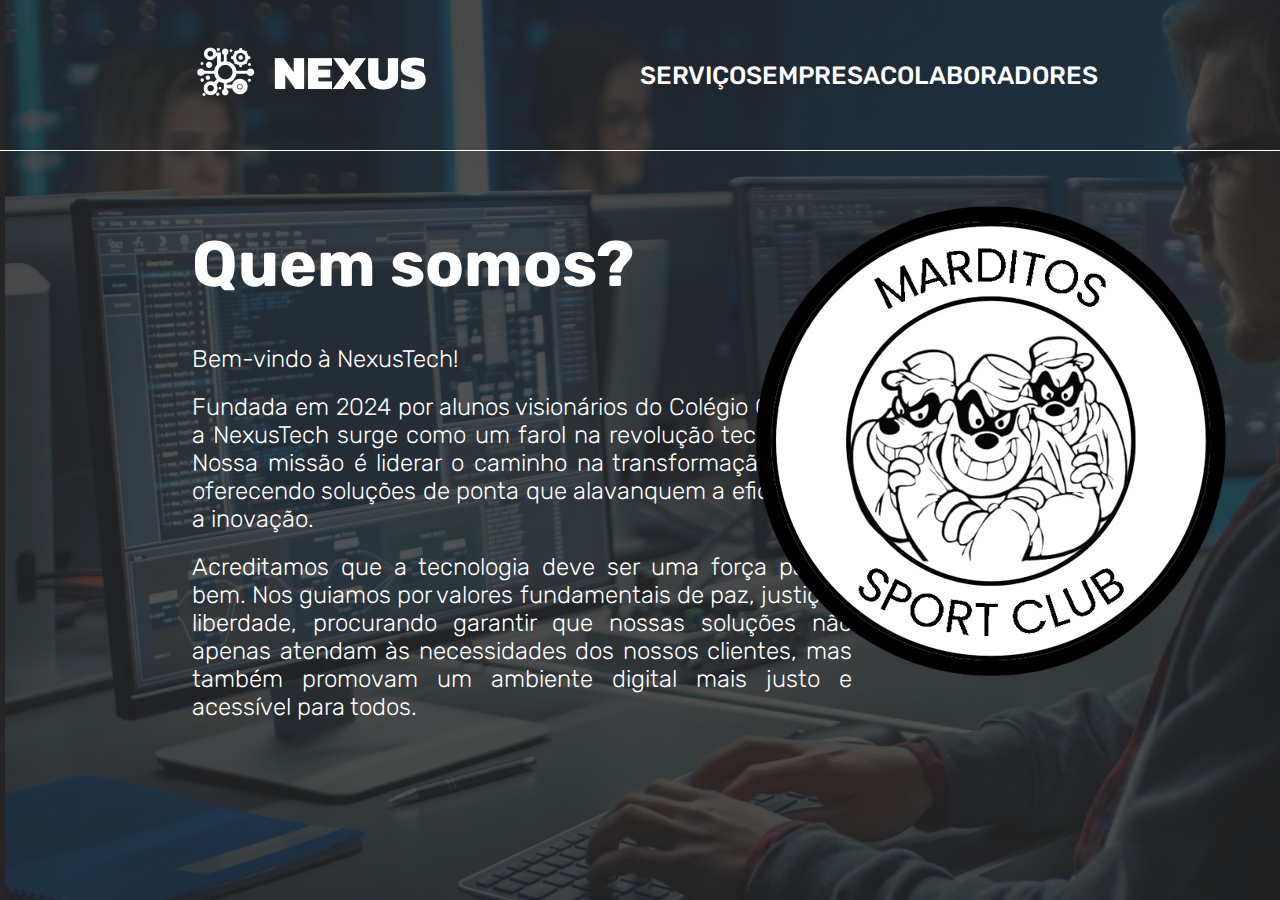
<file: view/quemsomos.html>
<!DOCTYPE html>
<html lang="en">
<head>
  <meta charset="UTF-8">
  <meta name="viewport" content="width=device-width, initial-scale=1.0">
  <title>Nexus Tech | Quem Somos?</title>
  <link rel='shortcut icon' href="../img/favicon.png" type="image/x-icon">
  <link rel="stylesheet" href="../resources/quemsomos.css?v=<?= time() ?>">
  <link rel="preconnect" href="https://fonts.googleapis.com">
  <link rel="preconnect" href="https://fonts.gstatic.com" crossorigin>
  <link href="https://fonts.googleapis.com/css2?family=Rubik:ital,wght@0,300..900;1,300..900&display=swap" rel="stylesheet">
  <link rel='shortcut icon' href="../img/favicon.png" type="image/x-icon">
</head>
</head>
<body>
<header id="sessao0">
    <a href="../index.HTML"><img src="../img/LOGO.png" alt=""></a>
    <div><a href="../index.HTML#sessao3">SERVIÇOS</a></div>
    <div><a href="quemsomos.html">EMPRESA</a></div>
    <div><a href="colaboradores.html">COLABORADORES</a></div>
</header>

<section>
<div>
  <h1>Quem somos?</h1>
  <h2>Bem-vindo à NexusTech!</h2>
  <h2>Fundada em 2024 por alunos visionários do Colégio Cotemig, a NexusTech surge como um farol na revolução tecnológica. Nossa missão é liderar o caminho na transformação digital, oferecendo soluções de ponta que alavanquem a eficiência e a inovação.</h2>
  <h2>Acreditamos que a tecnologia deve ser uma força para o bem. Nos guiamos por valores fundamentais de paz, justiça e liberdade, procurando garantir que nossas soluções não apenas atendam às necessidades dos nossos clientes, mas também promovam um ambiente digital mais justo e acessível para todos.</h2>
</div> 

<div><img src="../img/mardito.png" alt=""></div>
</section>
  
</body>
</html>
</file>
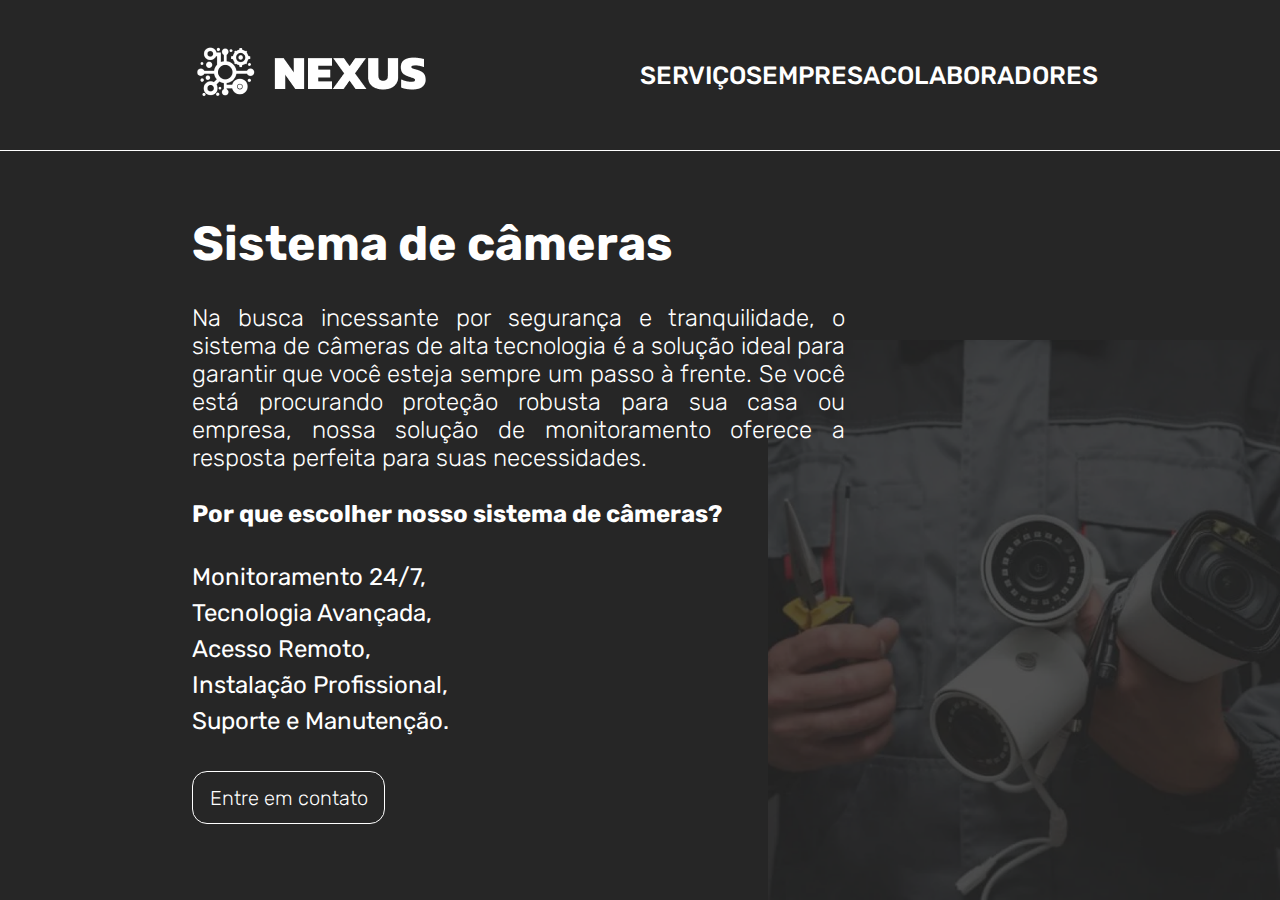
<file: NexusTech/view/camera.html>
<!DOCTYPE html>
<html lang="en">
<head>
  <meta charset="UTF-8">
  <meta name="viewport" content="width=device-width, initial-scale=1.0">
  <title>Sistema de câmeras | Nexus Tech</title>
  <link rel='shortcut icon' href="../img/favicon.png" type="image/x-icon">
  <link rel="stylesheet" href="../resources/camera.css?v=<?= time() ?>">
  <link rel="preconnect" href="https://fonts.googleapis.com">
  <link rel="preconnect" href="https://fonts.gstatic.com" crossorigin>
  <link href="https://fonts.googleapis.com/css2?family=Rubik:ital,wght@0,300..900;1,300..900&display=swap" rel="stylesheet">
  <link rel='shortcut icon' href="../img/favicon.png" type="image/x-icon">
</head>
</head>
<body>
<header id="sessao0">
    <a href="../index.HTML"><img src="../img/LOGO.png" alt=""></a>
    <div><a href="../index.HTML#sessao3">SERVIÇOS</a></div>
    <div><a href="quemsomos.html">EMPRESA</a></div>
    <div><a href="colaboradores.html">COLABORADORES</a></div>
</header>

<section>
  <div>
    <h1>Sistema de câmeras</h1>
    <h2>Na busca incessante por segurança e tranquilidade, o sistema de câmeras de alta tecnologia é a solução ideal para garantir que você esteja sempre um passo à frente. Se você está procurando proteção robusta para sua casa ou empresa, nossa solução de monitoramento oferece a resposta perfeita para suas necessidades.</h2>
    <h3>Por que escolher nosso sistema de câmeras?</h3>
    <h4>Monitoramento 24/7, <br>
      Tecnologia Avançada, <br>
      Acesso Remoto, <br>
      Instalação Profissional, <br>
      Suporte e Manutenção.</h4>
      <a href="contato.php"><button>Entre em contato</button></a>
  </div>
  <div></div>
</section>
  
</body>
</html>
</file>
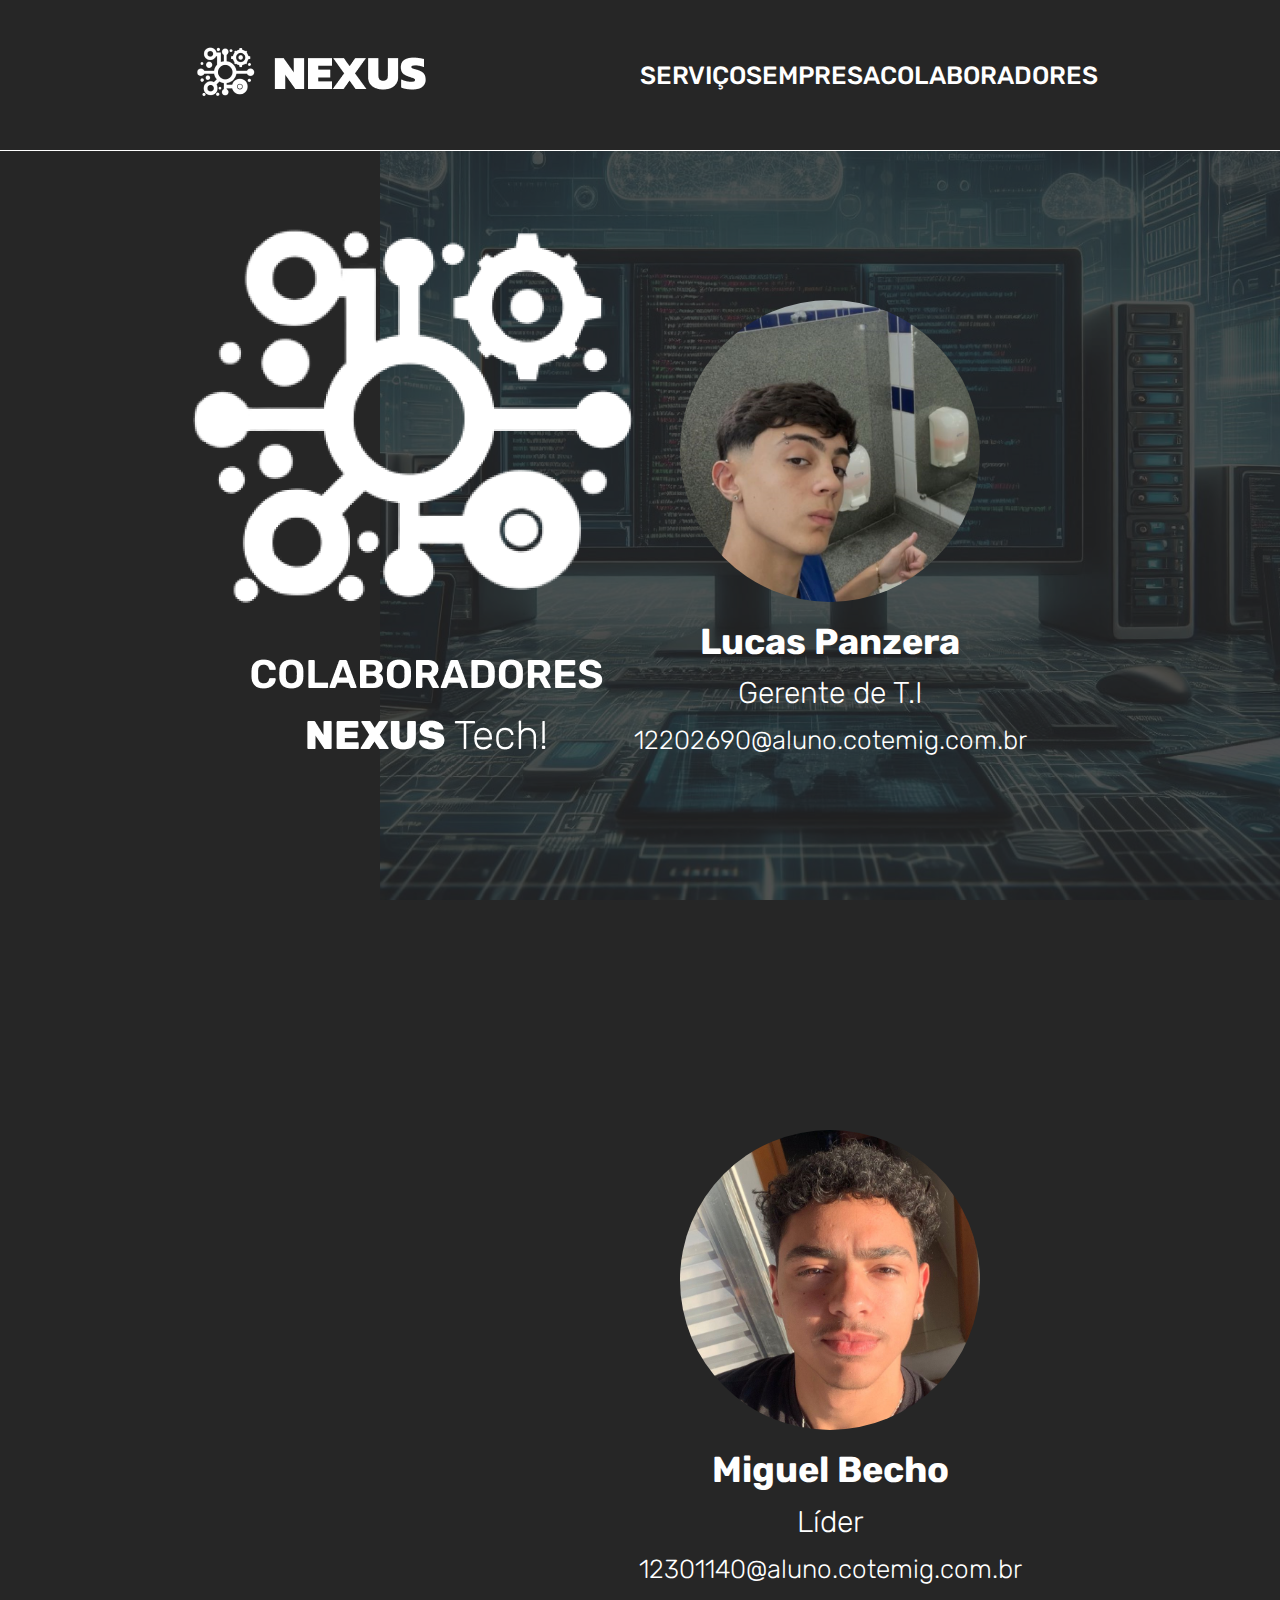
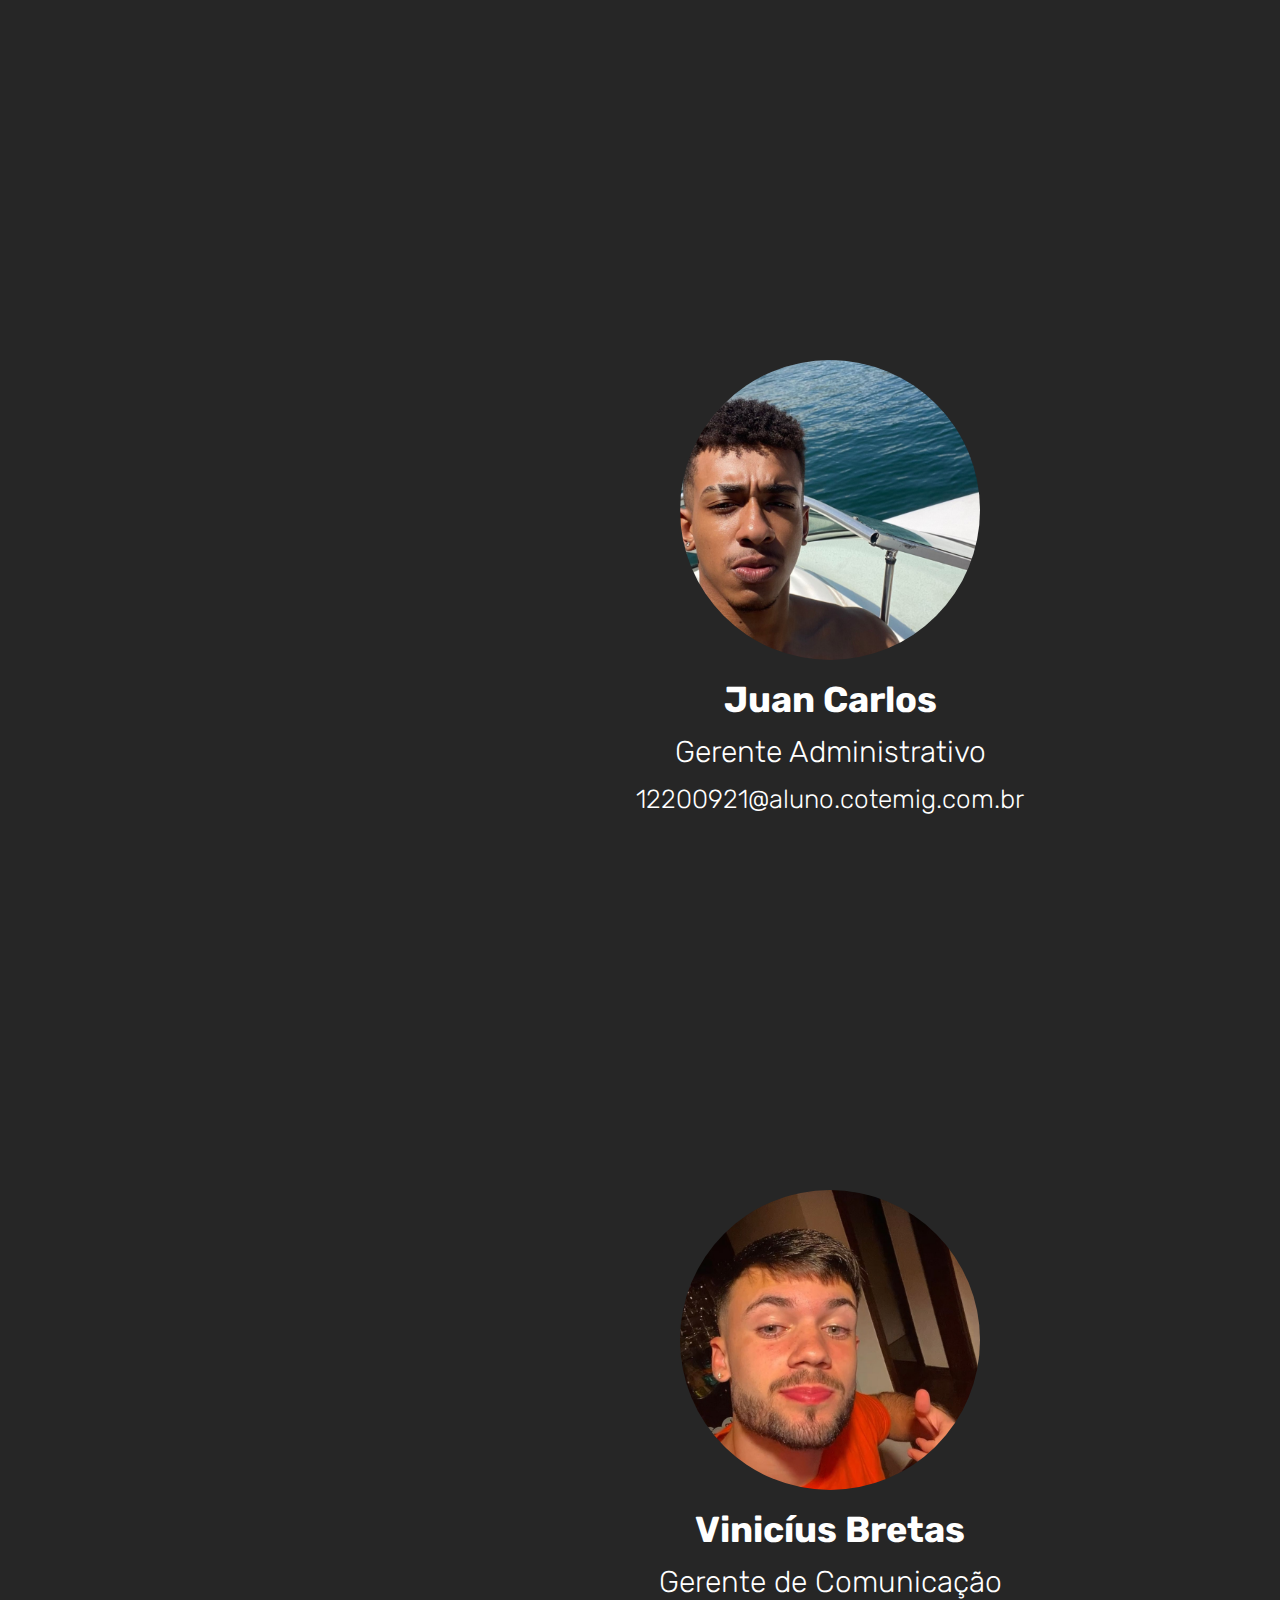
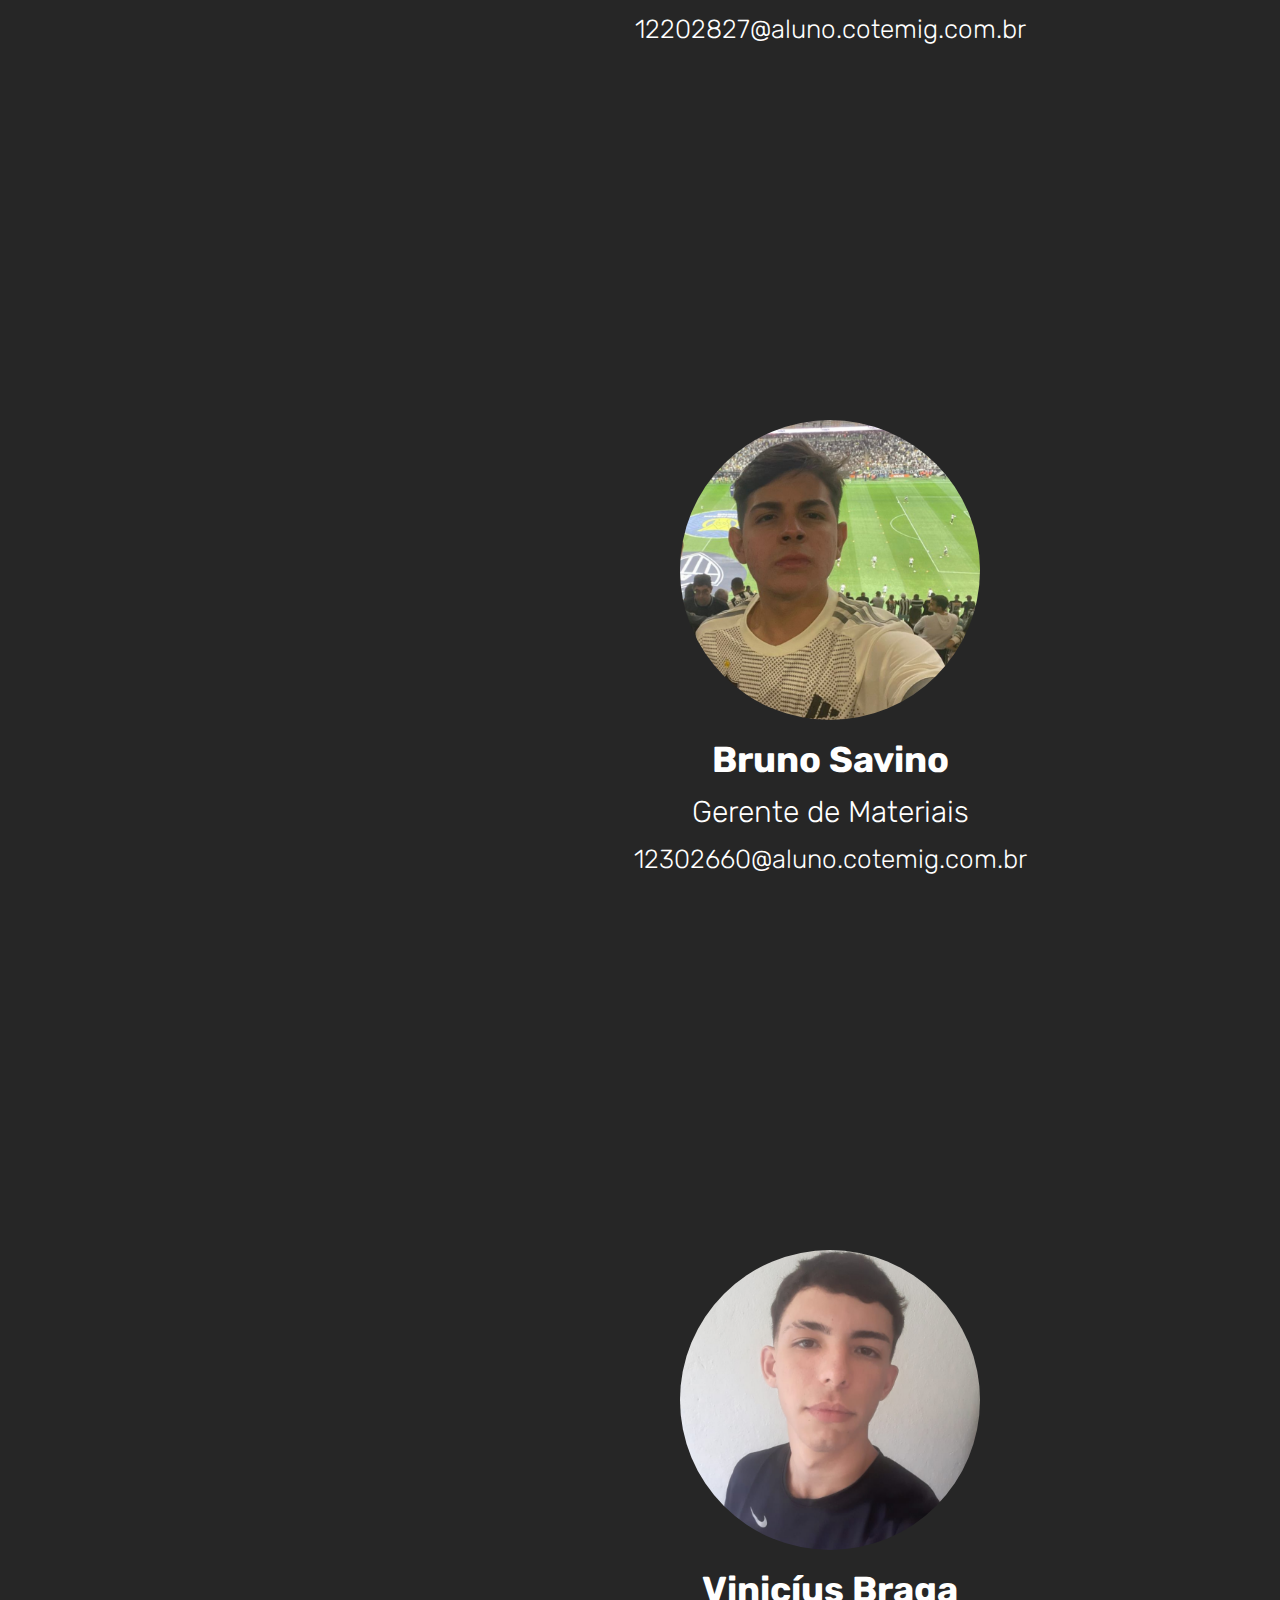
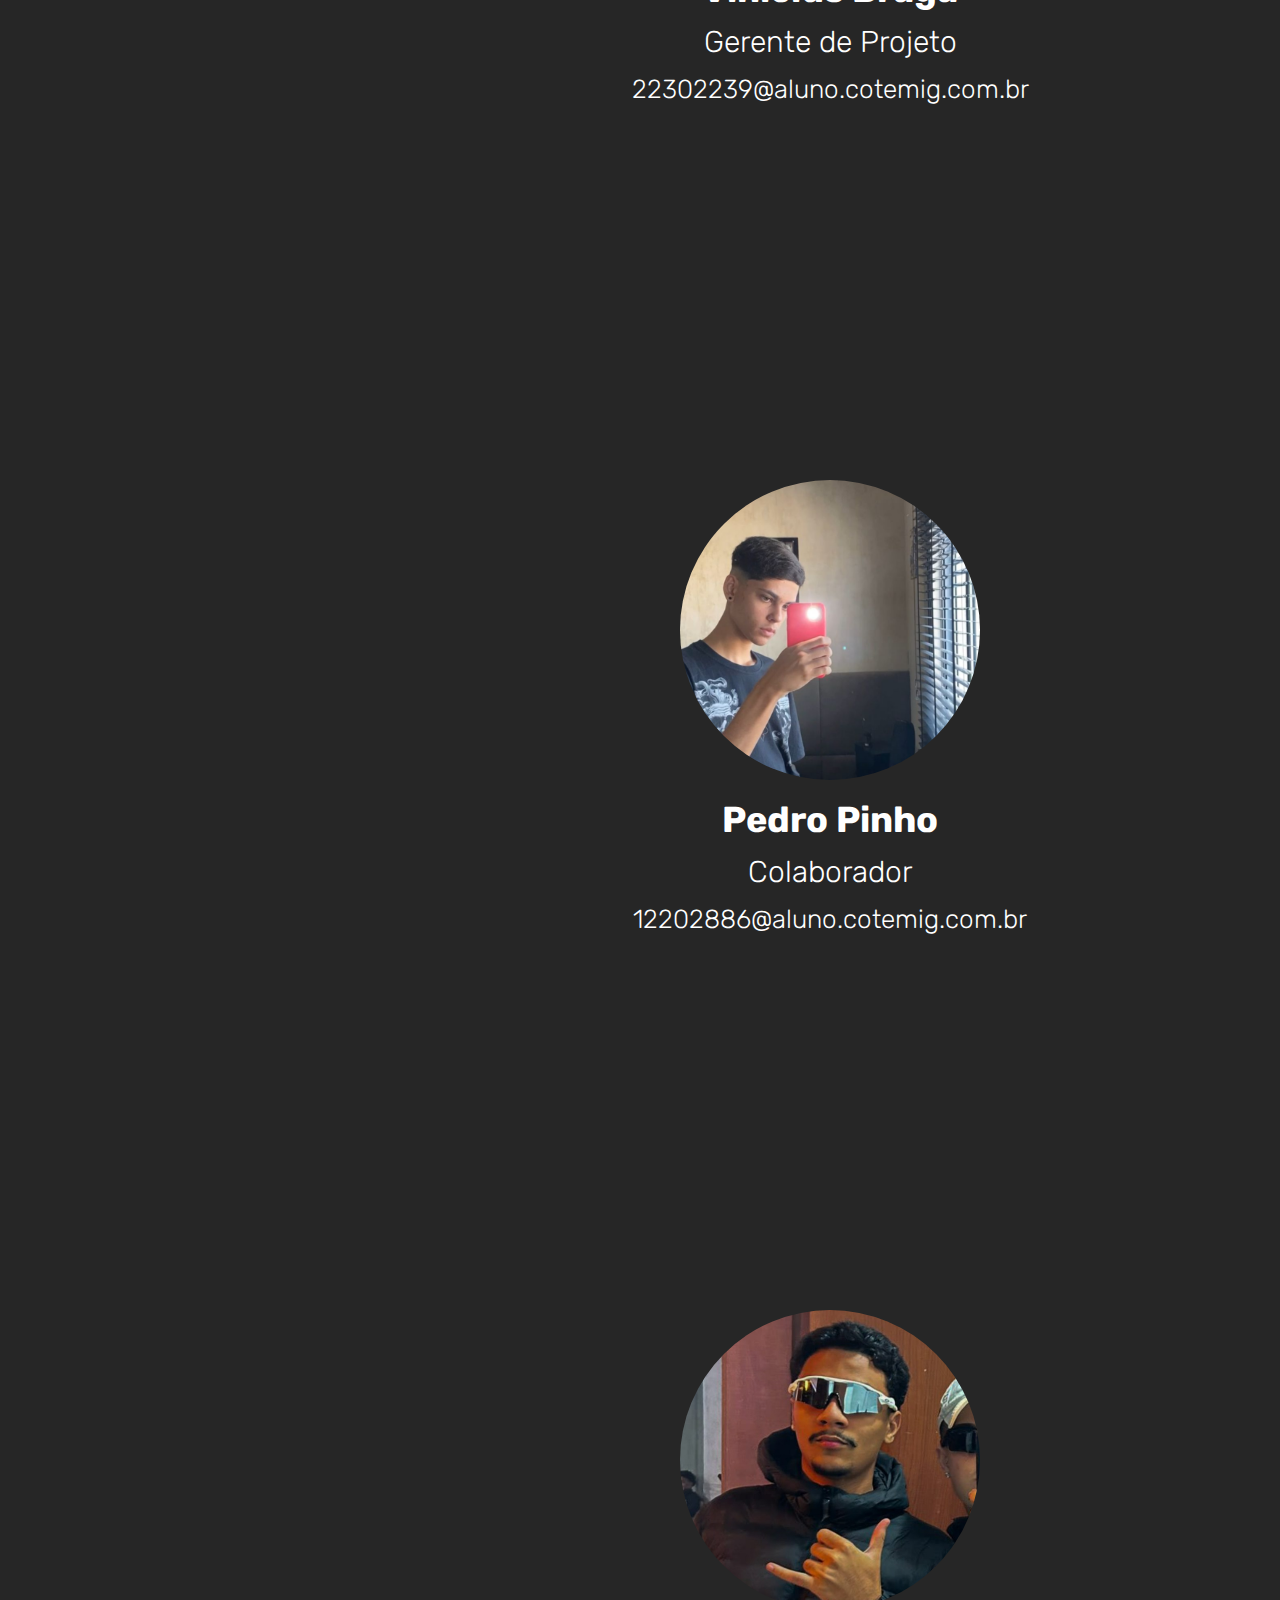
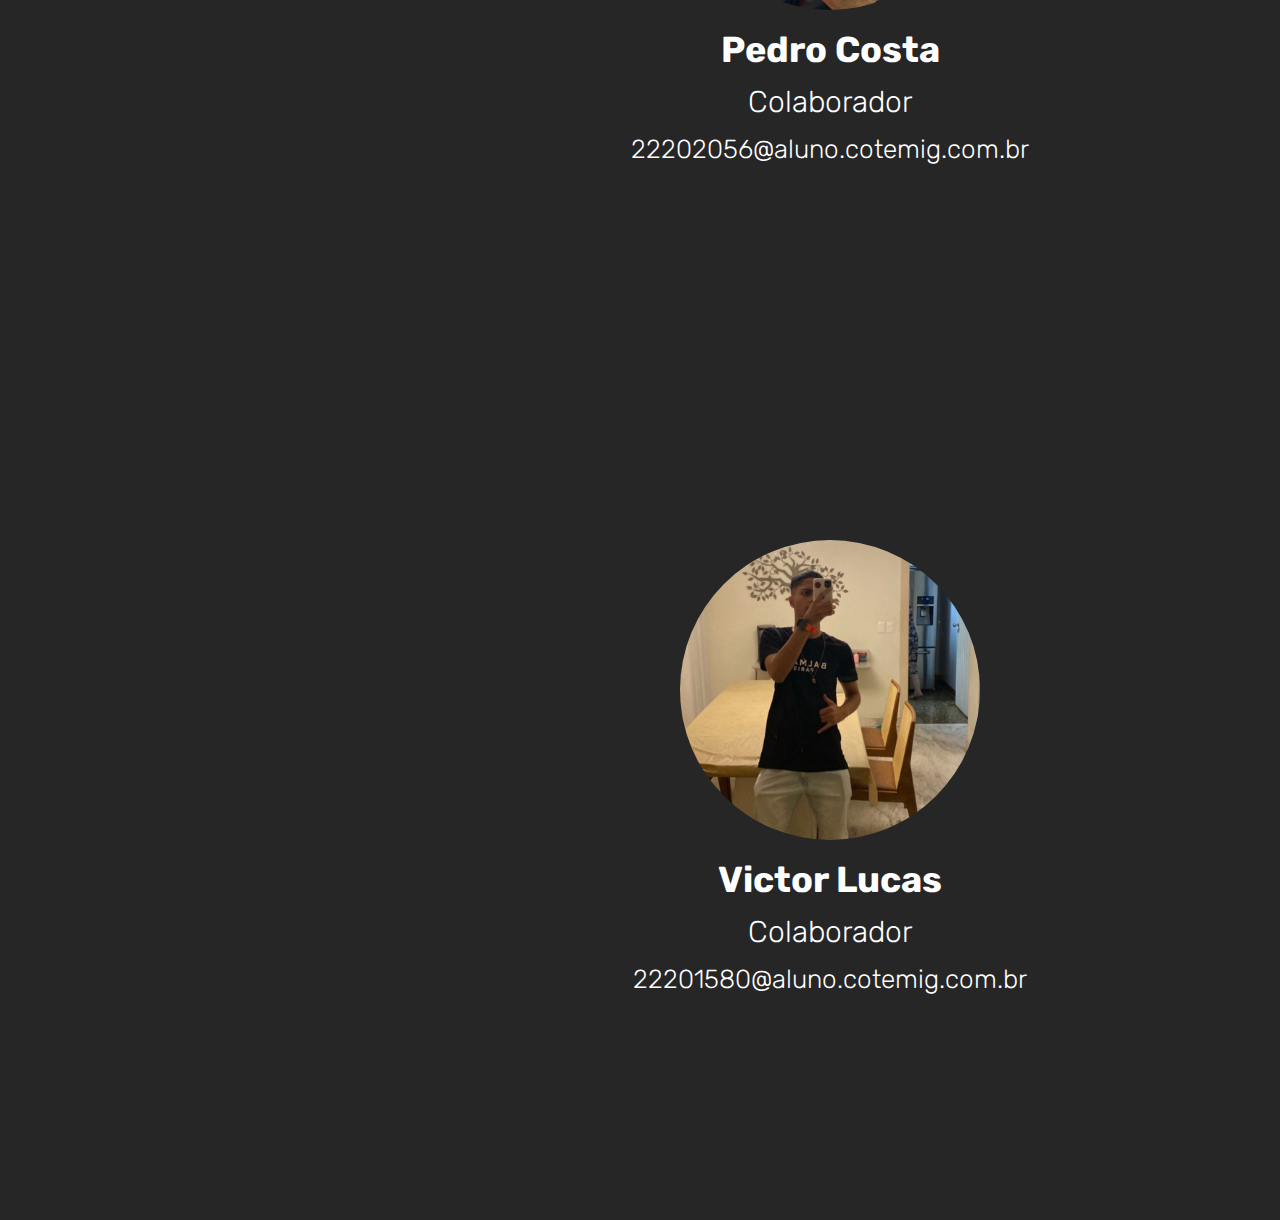
<file: NexusTech/view/colaboradores.html>
<!DOCTYPE html>
<html lang="en">
<head>
  <meta charset="UTF-8">
  <meta name="viewport" content="width=device-width, initial-scale=1.0">
  <title>Nexus Tech | Colaboradores!</title>
  <link rel='shortcut icon' href="../img/favicon.png" type="image/x-icon">
  <link rel="stylesheet" href="../resources/colaboradores.css?v=<?= time() ?>">
  <link rel="preconnect" href="https://fonts.googleapis.com">
  <link rel="preconnect" href="https://fonts.gstatic.com" crossorigin>
  <link href="https://fonts.googleapis.com/css2?family=Rubik:ital,wght@0,300..900;1,300..900&display=swap" rel="stylesheet">
  <link rel='shortcut icon' href="../img/favicon.png" type="image/x-icon">
</head>
</head>
<body>
<header id="sessao0">
    <a href="../index.HTML"><img src="../img/LOGO.png" alt=""></a>
    <div><a href="../index.HTML#sessao3">SERVIÇOS</a></div>
    <div><a href="../view/quemsomos.html">EMPRESA</a></div>
    <div><a href="colaboradores.html">COLABORADORES</a></div>
</header>

<img id="logo" src="../img/colaboradores/LOGO.png" alt="">

<section>
  <div id="div1">
    <img src="../img/colaboradores/Lucas.png" alt="">
    <h1>Lucas Panzera</h1>
    <h2>Gerente de T.I</h2>
    <h3>12202690@aluno.cotemig.com.br</h3>
  </div>
  <div id="div2">
    <img src="../img/colaboradores/Miguel.png" alt="">
    <h1>Miguel Becho</h1>
    <h2>Líder</h2>
    <h3>12301140@aluno.cotemig.com.br</h3>
  </div>
  <div id="div3">
    <img src="../img/colaboradores/Juan.png" alt="">
    <h1>Juan Carlos</h1>
    <h2>Gerente Administrativo</h2>
    <h3>12200921@aluno.cotemig.com.br</h3>
  </div>
  <div>
    <img src="../img/colaboradores/Bretax.png" alt="">
    <h1>Vinicíus Bretas</h1>
    <h2>Gerente de Comunicação</h2>
    <h3>12202827@aluno.cotemig.com.br</h3>
  </div>
  <div>
    <img src="../img/colaboradores/Bruno.png" alt="">
    <h1>Bruno Savino</h1>
    <h2>Gerente de Materiais</h2>
    <h3>12302660@aluno.cotemig.com.br</h3>
  </div>
  <div>
    <img src="../img/colaboradores/Braga.png" alt="">
    <h1>Vinicíus Braga</h1>
    <h2>Gerente de Projeto</h2>
    <h3>22302239@aluno.cotemig.com.br</h3>
  </div>
  <div>
    <img src="../img/colaboradores/Pedro.png" alt="">
    <h1>Pedro Pinho</h1>
    <h2>Colaborador</h2>
    <h3>12202886@aluno.cotemig.com.br</h3>
  </div>
  <div>
    <img src="../img/colaboradores/Sabara.jpg" alt="">
    <h1>Pedro Costa</h1>
    <h2>Colaborador</h2>
    <h3>22202056@aluno.cotemig.com.br</h3>
  </div>
  <div>
    <img src="../img/colaboradores/Vitin.png" alt="">
    <h1>Victor Lucas</h1>
    <h2>Colaborador</h2>
    <h3>22201580@aluno.cotemig.com.br</h3>
  </div>
</section>


<script src="../resources/colaboradores.js"></script>  
</body>
</html>
</file>
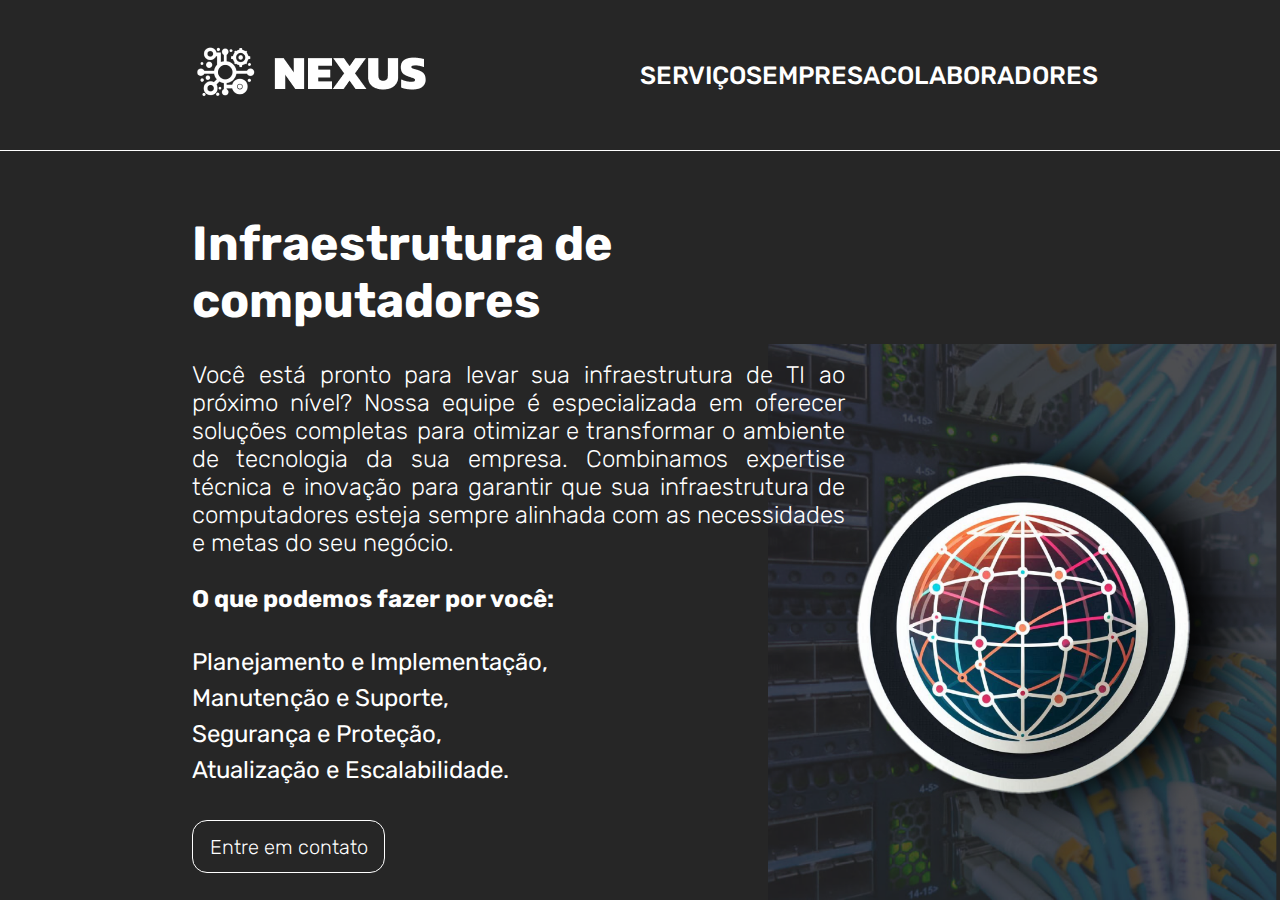
<file: NexusTech/view/infra.html>
<!DOCTYPE html>
<html lang="en">
<head>
  <meta charset="UTF-8">
  <meta name="viewport" content="width=device-width, initial-scale=1.0">
  <title>Infraestrutura de computadores | Nexus Tech</title>
  <link rel='shortcut icon' href="../img/favicon.png" type="image/x-icon">
  <link rel="stylesheet" href="../resources/infra.css?v=<?= time() ?>">
  <link rel="preconnect" href="https://fonts.googleapis.com">
  <link rel="preconnect" href="https://fonts.gstatic.com" crossorigin>
  <link href="https://fonts.googleapis.com/css2?family=Rubik:ital,wght@0,300..900;1,300..900&display=swap" rel="stylesheet">
  <link rel='shortcut icon' href="../img/favicon.png" type="image/x-icon">
</head>
</head>
<body>
<header id="sessao0">
    <a href="../index.HTML"><img src="../img/LOGO.png" alt=""></a>
    <div><a href="../index.HTML#sessao3">SERVIÇOS</a></div>
    <div><a href="quemsomos.html">EMPRESA</a></div>
    <div><a href="colaboradores.html">COLABORADORES</a></div>
</header>

<section>
  <div>
    <h1>Infraestrutura de computadores</h1>
    <h2>Você está pronto para levar sua infraestrutura de TI ao próximo nível? Nossa equipe é especializada em oferecer soluções completas para otimizar e transformar o ambiente de tecnologia da sua empresa. Combinamos expertise técnica e inovação para garantir que sua infraestrutura de computadores esteja sempre alinhada com as necessidades e metas do seu negócio.</h2>
    <h3>O que podemos fazer por você:</h3>
    <h4>Planejamento e Implementação, <br>
      Manutenção e Suporte, <br>
      Segurança e Proteção, <br>
      Atualização e Escalabilidade.</h4>
      <a href="contato.php"><button>Entre em contato</button></a>
  </div>
  <div></div>
</section>
  
</body>
</html>
</file>
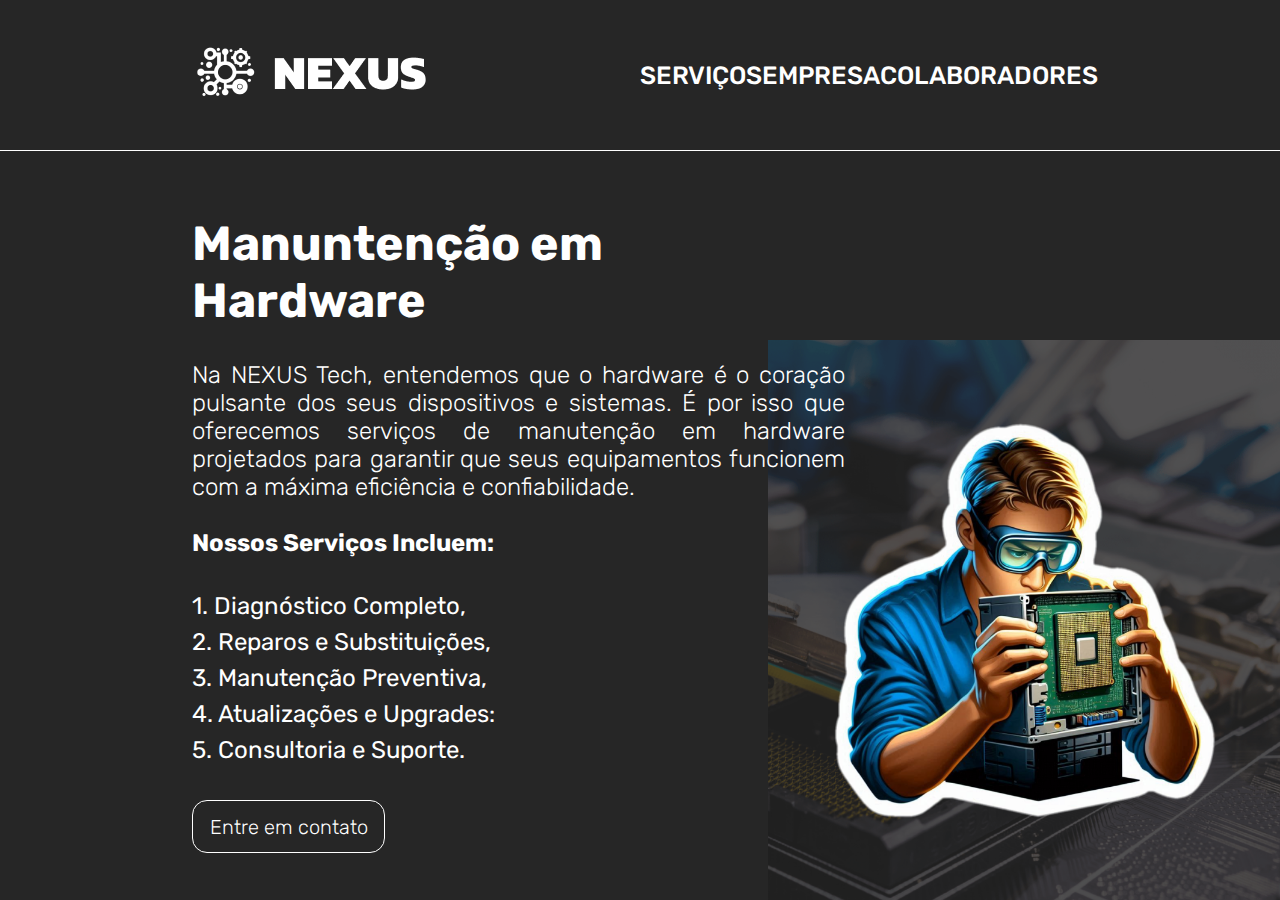
<file: NexusTech/view/manuntencao.html>
<!DOCTYPE html>
<html lang="en">
<head>
  <meta charset="UTF-8">
  <meta name="viewport" content="width=device-width, initial-scale=1.0">
  <title>Manuntenção em Hardware | Nexus Tech </title>
  <link rel='shortcut icon' href="../img/favicon.png" type="image/x-icon">
  <link rel="stylesheet" href="../resources/manuntencao.css?v=<?= time() ?>">
  <link rel="preconnect" href="https://fonts.googleapis.com">
  <link rel="preconnect" href="https://fonts.gstatic.com" crossorigin>
  <link href="https://fonts.googleapis.com/css2?family=Rubik:ital,wght@0,300..900;1,300..900&display=swap" rel="stylesheet">
  <link rel='shortcut icon' href="../img/favicon.png" type="image/x-icon">
</head>
</head>
<body>
<header id="sessao0">
    <a href="../index.HTML"><img src="../img/LOGO.png" alt=""></a>
    <div><a href="../index.HTML#sessao3">SERVIÇOS</a></div>
    <div><a href="quemsomos.html">EMPRESA</a></div>
    <div><a href="colaboradores.html">COLABORADORES</a></div>
</header>

<section>
  <div>
    <h1>Manuntenção em Hardware</h1>
    <h2>Na NEXUS Tech, entendemos que o hardware é o coração pulsante dos seus dispositivos e sistemas. É por isso que oferecemos serviços de manutenção em hardware projetados para garantir que seus equipamentos funcionem com a máxima eficiência e confiabilidade.</h2>
    <h3>Nossos Serviços Incluem:</h3>
    <h4>1. Diagnóstico Completo, <br>
      2. Reparos e Substituições, <br>
      3. Manutenção Preventiva, <br>
      4. Atualizações e Upgrades: <br>
      5. Consultoria e Suporte.</h4>
      <a href="contato.php"><button>Entre em contato</button></a>
  </div>
  <div></div>
</section>
  
</body>
</html>
</file>
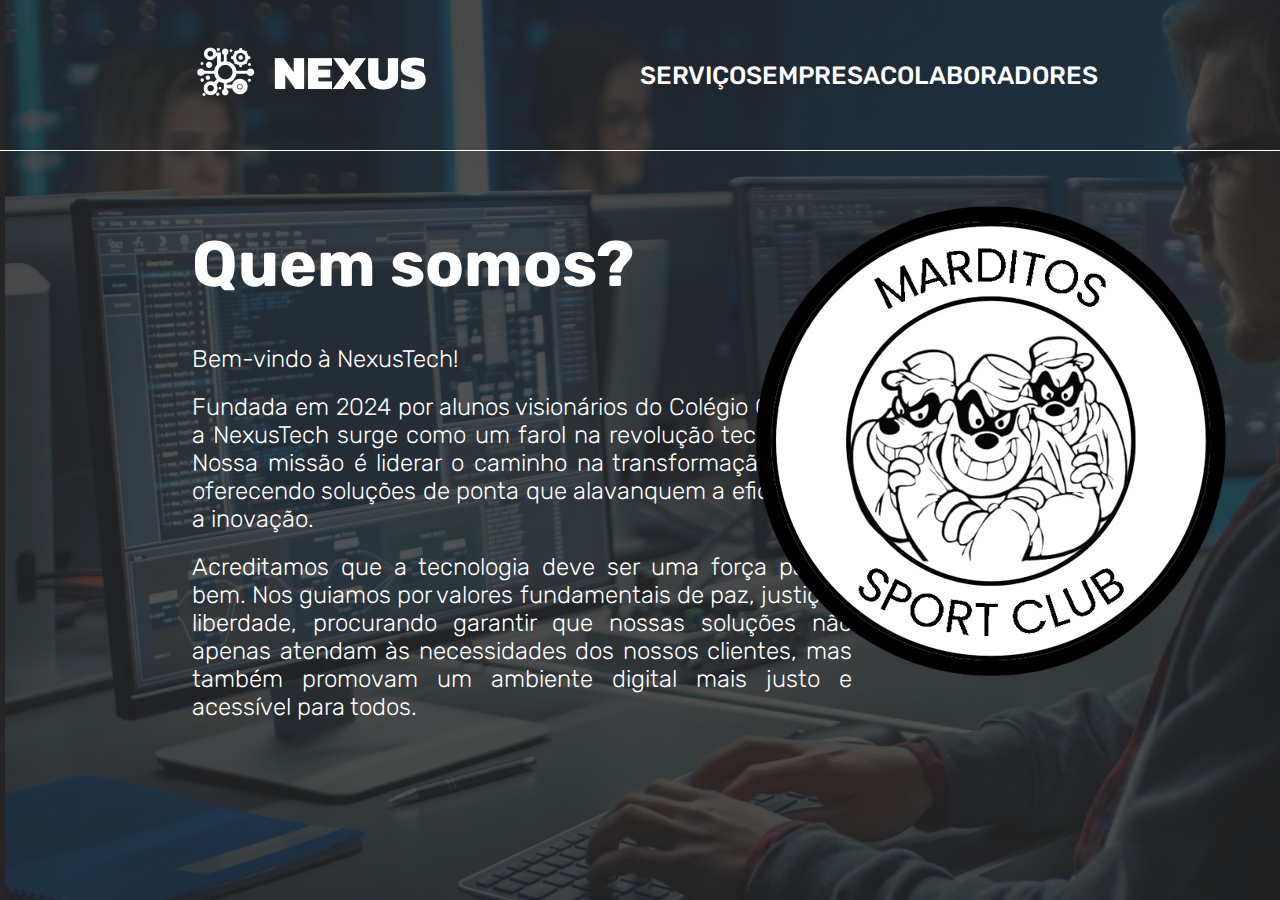
<file: NexusTech/view/quemsomos.html>
<!DOCTYPE html>
<html lang="en">
<head>
  <meta charset="UTF-8">
  <meta name="viewport" content="width=device-width, initial-scale=1.0">
  <title>Nexus Tech | Quem Somos?</title>
  <link rel='shortcut icon' href="../img/favicon.png" type="image/x-icon">
  <link rel="stylesheet" href="../resources/quemsomos.css?v=<?= time() ?>">
  <link rel="preconnect" href="https://fonts.googleapis.com">
  <link rel="preconnect" href="https://fonts.gstatic.com" crossorigin>
  <link href="https://fonts.googleapis.com/css2?family=Rubik:ital,wght@0,300..900;1,300..900&display=swap" rel="stylesheet">
  <link rel='shortcut icon' href="../img/favicon.png" type="image/x-icon">
</head>
</head>
<body>
<header id="sessao0">
    <a href="../index.HTML"><img src="../img/LOGO.png" alt=""></a>
    <div><a href="../index.HTML#sessao3">SERVIÇOS</a></div>
    <div><a href="quemsomos.html">EMPRESA</a></div>
    <div><a href="colaboradores.html">COLABORADORES</a></div>
</header>

<section>
<div>
  <h1>Quem somos?</h1>
  <h2>Bem-vindo à NexusTech!</h2>
  <h2>Fundada em 2024 por alunos visionários do Colégio Cotemig, a NexusTech surge como um farol na revolução tecnológica. Nossa missão é liderar o caminho na transformação digital, oferecendo soluções de ponta que alavanquem a eficiência e a inovação.</h2>
  <h2>Acreditamos que a tecnologia deve ser uma força para o bem. Nos guiamos por valores fundamentais de paz, justiça e liberdade, procurando garantir que nossas soluções não apenas atendam às necessidades dos nossos clientes, mas também promovam um ambiente digital mais justo e acessível para todos.</h2>
</div> 

<div><img src="../img/mardito.png" alt=""></div>
</section>
  
</body>
</html>
</file>
<file: style.css>
::-webkit-scrollbar {
    width: 10px;
}

::-webkit-scrollbar-track {
    background: transparent;
}
::-webkit-scrollbar-thumb {
    background-color:white; /* Mudar a opacidade para ajustar a transparência */
    background-clip: content-box;
}


body{
    font-family: "Rubik", sans-serif;
    font-optical-sizing: auto;
    font-style: normal;
    background-image: url(img/Body.png);
    background-attachment: fixed;
    margin: 0;
    background-color: black;
}
header{
    height: 150px;
    border-bottom: 1px solid white;
    color: white;
    font-size: 25px;
    font-weight: 500;
    display: grid;
    grid-template-columns: 50%  auto auto auto;
    justify-content: space-between;
    align-items: center;
    padding-left: 15%;
    padding-right: 15%;
}
header div{
    transition: 0.6s;
    cursor: pointer;
}
header div:hover{
    transform: scale(1.05);
}
a{
    color: white;
    text-decoration: none;
}
#ImgsSessao1{
    position: absolute;
    left: 50%;
    top: 8%;
}

#sessao1{
    color: white;
    margin-left: 15%;
    padding-top: 4%;
    padding-bottom: 4%;
}
#sessao1 h1{
    font-size: 30px;
    font-weight: 500;
}
#sessao1 h2{
    font-size: 40px;
    font-weight: 400;
    margin-top: -1.5%;
}
#sessao1 h2 a{
    font-weight: 600;
}
#sessao1 h3{
    margin-top: -1.5%;
    font-size: 20px;
    width: 360px;
}
#sessao2{
    height: 430px;
    background-color: #262626;
    color: white;
    display: grid;
    grid-template-columns: auto auto auto;
    align-items: center;
    justify-content: space-between;
    padding-left: 15%;
    padding-right: 15%;
}
#sessao2 h1{
    font-size: 24px;
    font-weight: 600;
}
#sessao2 h2{
    font-size: 20px;
    font-weight: 400;
    width: 380px;
}
#sessao2 div{
    height: 100px;
}
#Bordas{
    width: 500px;
    border-left: 3px solid white;
    border-right: 3px solid white;
}
#Bordas h1{
    padding-left: 15%;
}
#Bordas h2{
    padding-left: 15%;
}
#sessao3 {
    padding-top: 5%;
    height: 900px;
    background-color: #363636;
    color: white;
    width: 100%;
}

#sessao3 h1{
    font-size: 40px;
    margin-top: -20px;
    padding-left: 15%;
}
#Services{
    display: grid;
    grid-template-columns: auto auto auto;
    justify-content: space-between;
    margin-left: 7.5%;
    margin-right: 7.5%;
    margin-top: 3%;
}
#Services div{
    width: 466px;
    height: 613px;
    border-radius: 15px;
    font-size: 36px;
    display: flex;
    justify-content: center;
    align-items: center;
    text-align: center;
    font-weight: 600;
    transition: 0.6s;
}
#Services div:hover{
    transform: scale(1.1);
    cursor: pointer;
}
#Manuntencao{
    background-image: url(img/manuntenção.png);
}
#Infra{
    background-image: url(img/infra.png);
}
#Sistema{
    background-image: url(img/sistema.png);
}
#sessao4{
    height: 435px;
    color: white;
    display: grid;
    grid-template-columns: 400px 700px auto;
    padding-left: 11%;
    align-items: center;
}
#sessao4 div{
    height: 220px;
}
#sessao4 h1{
    font-size: 25px;
    font-weight: 600;
}
#sessao4 h2{
    font-size: 20px;
    font-weight: 100;   
}
</file>
<file: NexusTech/style.css>
::-webkit-scrollbar {
    width: 10px;
}

::-webkit-scrollbar-track {
    background: transparent;
}
::-webkit-scrollbar-thumb {
    background-color:white; /* Mudar a opacidade para ajustar a transparência */
    background-clip: content-box;
}


body{
    font-family: "Rubik", sans-serif;
    font-optical-sizing: auto;
    font-style: normal;
    background-image: url(img/Body.png);
    background-attachment: fixed;
    margin: 0;
    background-color: black;
}
header{
    height: 150px;
    border-bottom: 1px solid white;
    color: white;
    font-size: 25px;
    font-weight: 500;
    display: grid;
    grid-template-columns: 50%  auto auto auto;
    justify-content: space-between;
    align-items: center;
    padding-left: 15%;
    padding-right: 15%;
}
header div{
    transition: 0.6s;
    cursor: pointer;
}
header div:hover{
    transform: scale(1.05);
}
a{
    color: white;
    text-decoration: none;
}
#ImgsSessao1{
    position: absolute;
    left: 50%;
    top: 8%;
}

#sessao1{
    color: white;
    margin-left: 15%;
    padding-top: 4%;
    padding-bottom: 4%;
}
#sessao1 h1{
    font-size: 30px;
    font-weight: 500;
}
#sessao1 h2{
    font-size: 40px;
    font-weight: 400;
    margin-top: -1.5%;
}
#sessao1 h2 a{
    font-weight: 600;
}
#sessao1 h3{
    margin-top: -1.5%;
    font-size: 20px;
    width: 360px;
}
#sessao2{
    height: 430px;
    background-color: #262626;
    color: white;
    display: grid;
    grid-template-columns: auto auto auto;
    align-items: center;
    justify-content: space-between;
    padding-left: 15%;
    padding-right: 15%;
}
#sessao2 h1{
    font-size: 24px;
    font-weight: 600;
}
#sessao2 h2{
    font-size: 20px;
    font-weight: 400;
    width: 380px;
}
#sessao2 div{
    height: 100px;
}
#Bordas{
    width: 500px;
    border-left: 3px solid white;
    border-right: 3px solid white;
}
#Bordas h1{
    padding-left: 15%;
}
#Bordas h2{
    padding-left: 15%;
}
#sessao3 {
    padding-top: 5%;
    height: 900px;
    background-color: #363636;
    color: white;
    width: 100%;
}

#sessao3 h1{
    font-size: 40px;
    margin-top: -20px;
    padding-left: 15%;
}
#Services{
    display: grid;
    grid-template-columns: auto auto auto;
    justify-content: space-between;
    margin-left: 7.5%;
    margin-right: 7.5%;
    margin-top: 3%;
}
#Services div{
    width: 466px;
    height: 613px;
    border-radius: 15px;
    font-size: 36px;
    display: flex;
    justify-content: center;
    align-items: center;
    text-align: center;
    font-weight: 600;
    transition: 0.6s;
}
#Services div:hover{
    transform: scale(1.1);
    cursor: pointer;
}
#Manuntencao{
    background-image: url(img/manuntenção.png);
}
#Infra{
    background-image: url(img/infra.png);
}
#Sistema{
    background-image: url(img/sistema.png);
}
#sessao4{
    height: 435px;
    color: white;
    display: grid;
    grid-template-columns: 400px 700px auto;
    padding-left: 11%;
    align-items: center;
}
#sessao4 div{
    height: 220px;
}
#sessao4 h1{
    font-size: 25px;
    font-weight: 600;
}
#sessao4 h2{
    font-size: 20px;
    font-weight: 100;   
}
</file>
<file: resources/camera.css>
::-webkit-scrollbar {
  width: 10px;
}

::-webkit-scrollbar-track {
  background: transparent;
}
::-webkit-scrollbar-thumb {
  background-color:white; /* Mudar a opacidade para ajustar a transparência */
  background-clip: content-box;
}


body{
  font-family: "Rubik", sans-serif;
  font-optical-sizing: auto;
  font-style: normal;
  background-color: #262626;
  margin: 0;
  color: white;
  background-image: url(../img/services/camera.png);
  background-size: 40%;
  background-repeat: no-repeat;
  background-position: bottom right;
  background-attachment: fixed;
}
header{
  background-color: #262626;
  height: 150px;
  width: 70%;
  border-bottom: 1px solid white;
  color: white;
  font-size: 25px;
  font-weight: 500;
  display: grid;
  grid-template-columns: 50% auto auto auto;
  justify-content: space-between;
  align-items: center;
  padding-left: 15%;
  padding-right: 15%;
}
header div{
  transition: 0.6s;
  cursor: pointer;
}
header div:hover{
  transform: scale(1.05);
}
a{
  color: white;
  text-decoration: none;
}
section{
  display: grid;
  grid-template-columns: 50% 50%;
  margin-left: 15%;
  margin-top: 2.5%;
}
section div h1{
  font-size: 48px;
}
section div h2{
  text-align: justify;
  font-size: 24px;
  font-weight: 300;
  width: 653px;
}
section div h3{
  font-size: 24px;
  margin-top: 5%;
}
section div h4{
  font-size: 24px;
  font-weight: 400;
  line-height: 1.5;
}
button{
  font-family: "Rubik", sans-serif;
  width: 193px;
  height: 53px;
  font-size: 20px;
  font-weight: 300;
  background-color: transparent;
  color: white;
  border: 1px solid white;
  border-radius: 15px;
  cursor: pointer;
  transition: 0.6s;
}
button:hover{
  color: black;
  background-color: white;
}
</file>
<file: resources/colaboradores.css>
::-webkit-scrollbar {
  width: 10px;
}

::-webkit-scrollbar-track {
  background: transparent;
}
::-webkit-scrollbar-thumb {
  background-color:white; /* Mudar a opacidade para ajustar a transparência */
  background-clip: content-box;
}


body{
  font-family: "Rubik", sans-serif;
  font-optical-sizing: auto;
  font-style: normal;
  background-color: #262626;
  background-image: url(../img/colaboradores/Background.png);
  background-repeat: no-repeat;
  background-position: bottom right;
  background-attachment: fixed;
  margin: 0;
}
header{
  position: fixed;
  height: 150px;
  width: 70%;
  background-color: #262626;
  border-bottom: 1px solid white;
  color: white;
  font-size: 25px;
  font-weight: 500;
  display: grid;
  grid-template-columns: 50% auto auto auto;
  justify-content: space-between;
  align-items: center;
  padding-left: 15%;
  padding-right: 15%;
}
header div{
  transition: 0.6s;
  cursor: pointer;
}
header div:hover{
  transform: scale(1.05);
}
a{
  color: white;
  text-decoration: none;
}
#fixo{
  background-color: #262626;
  width: 1000px;
  height: 810px;
}
section{
  display: grid;
  grid-template-columns: auto;
  justify-content: right;
  color: white;
  padding-top: 150px;
}
section img{
  width: 300px;
  border-radius: 50%;
}
section div{
  width: 900px;
  height: 830px;
  text-align: center;
  align-items: center;
  line-height: 0.8;
}
section img{
  margin-top: 150px;
}
section h1{
  font-size: 36px;
}
section h2{
  font-size: 30px;
  font-weight: 300;
}
section h3{
  font-size: 26px;
  font-weight: 100;
}
#logo{
  position: fixed;
  top:  20%;
  left: 12%;
}
</file>
<file: resources/infra.css>
::-webkit-scrollbar {
  width: 10px;
}

::-webkit-scrollbar-track {
  background: transparent;
}
::-webkit-scrollbar-thumb {
  background-color:white; /* Mudar a opacidade para ajustar a transparência */
  background-clip: content-box;
}


body{
  font-family: "Rubik", sans-serif;
  font-optical-sizing: auto;
  font-style: normal;
  background-color: #262626;
  margin: 0;
  color: white;
  background-image: url(../img/services/infra.png);
  background-size: 40%;
  background-repeat: no-repeat;
  background-position: bottom right;
  background-attachment: fixed;
}
header{
  background-color: #262626;
  height: 150px;
  width: 70%;
  border-bottom: 1px solid white;
  color: white;
  font-size: 25px;
  font-weight: 500;
  display: grid;
  grid-template-columns: 50% auto auto auto;
  justify-content: space-between;
  align-items: center;
  padding-left: 15%;
  padding-right: 15%;
}
header div{
  transition: 0.6s;
  cursor: pointer;
}
header div:hover{
  transform: scale(1.05);
}
a{
  color: white;
  text-decoration: none;
}
section{
  display: grid;
  grid-template-columns: 50% 50%;
  margin-left: 15%;
  margin-top: 2.5%;
}
section div h1{
  font-size: 48px;
}
section div h2{
  text-align: justify;
  font-size: 24px;
  font-weight: 300;
  width: 653px;
}
section div h3{
  font-size: 24px;
  margin-top: 5%;
}
section div h4{
  font-size: 24px;
  font-weight: 400;
  line-height: 1.5;
}
button{
  font-family: "Rubik", sans-serif;
  width: 193px;
  height: 53px;
  font-size: 20px;
  font-weight: 300;
  background-color: transparent;
  color: white;
  border: 1px solid white;
  border-radius: 15px;
  cursor: pointer;
  transition: 0.6s;
}
button:hover{
  color: black;
  background-color: white;
}
</file>
<file: resources/manuntencao.css>
::-webkit-scrollbar {
  width: 10px;
}

::-webkit-scrollbar-track {
  background: transparent;
}
::-webkit-scrollbar-thumb {
  background-color:white; /* Mudar a opacidade para ajustar a transparência */
  background-clip: content-box;
}


body{
  font-family: "Rubik", sans-serif;
  font-optical-sizing: auto;
  font-style: normal;
  background-color: #262626;
  margin: 0;
  color: white;
  background-image: url(../img/services/manuntencao.png);
  background-size: 40%;
  background-repeat: no-repeat;
  background-position: bottom right;
  background-attachment: fixed;
}
header{
  background-color: #262626;
  height: 150px;
  width: 70%;
  border-bottom: 1px solid white;
  color: white;
  font-size: 25px;
  font-weight: 500;
  display: grid;
  grid-template-columns: 50% auto auto auto;
  justify-content: space-between;
  align-items: center;
  padding-left: 15%;
  padding-right: 15%;
}
header div{
  transition: 0.6s;
  cursor: pointer;
}
header div:hover{
  transform: scale(1.05);
}
a{
  color: white;
  text-decoration: none;
}
section{
  display: grid;
  grid-template-columns: 50% 50%;
  margin-left: 15%;
  margin-top: 2.5%;
}
section div h1{
  font-size: 48px;
}
section div h2{
  text-align: justify;
  font-size: 24px;
  font-weight: 300;
  width: 653px;
}
section div h3{
  font-size: 24px;
  margin-top: 5%;
}
section div h4{
  font-size: 24px;
  font-weight: 400;
  line-height: 1.5;
}
button{
  font-family: "Rubik", sans-serif;
  width: 193px;
  height: 53px;
  font-size: 20px;
  font-weight: 300;
  background-color: transparent;
  color: white;
  border: 1px solid white;
  border-radius: 15px;
  cursor: pointer;
  transition: 0.6s;
}
button:hover{
  color: black;
  background-color: white;
}
</file>
<file: resources/quemsomos.css>
::-webkit-scrollbar {
  width: 10px;
}

::-webkit-scrollbar-track {
  background: transparent;
}
::-webkit-scrollbar-thumb {
  background-color:white; /* Mudar a opacidade para ajustar a transparência */
  background-clip: content-box;
}


body{
  font-family: "Rubik", sans-serif;
  font-optical-sizing: auto;
  font-style: normal;
  background-color: #262626;
  background-image: url(../img/Body.png);
  background-repeat: no-repeat;
  background-attachment: fixed;
  margin: 0;
  color: white;
}
header{
  height: 150px;
  width: 70%;
  border-bottom: 1px solid white;
  color: white;
  font-size: 25px;
  font-weight: 500;
  display: grid;
  grid-template-columns: 50% auto auto auto;
  justify-content: space-between;
  align-items: center;
  padding-left: 15%;
  padding-right: 15%;
}
header div{
  transition: 0.6s;
  cursor: pointer;
}
header div:hover{
  transform: scale(1.05);
}
a{
  color: white;
  text-decoration: none;
}
section{
  margin-left: 15%;
  margin-top: 2.5%;
  display: grid;
  grid-template-columns: 50% 50%;
}
section img{
  margin-top: 3%;
  transition: 0.6s;
  cursor: pointer;
}
section img:hover{
  margin-top: 6%;
  transform: scale(1.1);
}
section h1{
  font-size: 64px;
}
section h2{
  font-size: 24px;
  width: 660px;
  font-weight: 300;
  text-align: justify;
}
</file>
<file: NexusTech/resources/camera.css>
::-webkit-scrollbar {
  width: 10px;
}

::-webkit-scrollbar-track {
  background: transparent;
}
::-webkit-scrollbar-thumb {
  background-color:white; /* Mudar a opacidade para ajustar a transparência */
  background-clip: content-box;
}


body{
  font-family: "Rubik", sans-serif;
  font-optical-sizing: auto;
  font-style: normal;
  background-color: #262626;
  margin: 0;
  color: white;
  background-image: url(../img/services/camera.png);
  background-size: 40%;
  background-repeat: no-repeat;
  background-position: bottom right;
  background-attachment: fixed;
}
header{
  background-color: #262626;
  height: 150px;
  width: 70%;
  border-bottom: 1px solid white;
  color: white;
  font-size: 25px;
  font-weight: 500;
  display: grid;
  grid-template-columns: 50% auto auto auto;
  justify-content: space-between;
  align-items: center;
  padding-left: 15%;
  padding-right: 15%;
}
header div{
  transition: 0.6s;
  cursor: pointer;
}
header div:hover{
  transform: scale(1.05);
}
a{
  color: white;
  text-decoration: none;
}
section{
  display: grid;
  grid-template-columns: 50% 50%;
  margin-left: 15%;
  margin-top: 2.5%;
}
section div h1{
  font-size: 48px;
}
section div h2{
  text-align: justify;
  font-size: 24px;
  font-weight: 300;
  width: 653px;
}
section div h3{
  font-size: 24px;
  margin-top: 5%;
}
section div h4{
  font-size: 24px;
  font-weight: 400;
  line-height: 1.5;
}
button{
  font-family: "Rubik", sans-serif;
  width: 193px;
  height: 53px;
  font-size: 20px;
  font-weight: 300;
  background-color: transparent;
  color: white;
  border: 1px solid white;
  border-radius: 15px;
  cursor: pointer;
  transition: 0.6s;
}
button:hover{
  color: black;
  background-color: white;
}
</file>
<file: NexusTech/resources/colaboradores.css>
::-webkit-scrollbar {
  width: 10px;
}

::-webkit-scrollbar-track {
  background: transparent;
}
::-webkit-scrollbar-thumb {
  background-color:white; /* Mudar a opacidade para ajustar a transparência */
  background-clip: content-box;
}


body{
  font-family: "Rubik", sans-serif;
  font-optical-sizing: auto;
  font-style: normal;
  background-color: #262626;
  background-image: url(../img/colaboradores/Background.png);
  background-repeat: no-repeat;
  background-position: bottom right;
  background-attachment: fixed;
  margin: 0;
}
header{
  position: fixed;
  height: 150px;
  width: 70%;
  background-color: #262626;
  border-bottom: 1px solid white;
  color: white;
  font-size: 25px;
  font-weight: 500;
  display: grid;
  grid-template-columns: 50% auto auto auto;
  justify-content: space-between;
  align-items: center;
  padding-left: 15%;
  padding-right: 15%;
}
header div{
  transition: 0.6s;
  cursor: pointer;
}
header div:hover{
  transform: scale(1.05);
}
a{
  color: white;
  text-decoration: none;
}
#fixo{
  background-color: #262626;
  width: 1000px;
  height: 810px;
}
section{
  display: grid;
  grid-template-columns: auto;
  justify-content: right;
  color: white;
  padding-top: 150px;
}
section img{
  width: 300px;
  border-radius: 50%;
}
section div{
  width: 900px;
  height: 830px;
  text-align: center;
  align-items: center;
  line-height: 0.8;
}
section img{
  margin-top: 150px;
}
section h1{
  font-size: 36px;
}
section h2{
  font-size: 30px;
  font-weight: 300;
}
section h3{
  font-size: 26px;
  font-weight: 100;
}
#logo{
  position: fixed;
  top:  20%;
  left: 12%;
}
</file>
<file: NexusTech/resources/infra.css>
::-webkit-scrollbar {
  width: 10px;
}

::-webkit-scrollbar-track {
  background: transparent;
}
::-webkit-scrollbar-thumb {
  background-color:white; /* Mudar a opacidade para ajustar a transparência */
  background-clip: content-box;
}


body{
  font-family: "Rubik", sans-serif;
  font-optical-sizing: auto;
  font-style: normal;
  background-color: #262626;
  margin: 0;
  color: white;
  background-image: url(../img/services/infra.png);
  background-size: 40%;
  background-repeat: no-repeat;
  background-position: bottom right;
  background-attachment: fixed;
}
header{
  background-color: #262626;
  height: 150px;
  width: 70%;
  border-bottom: 1px solid white;
  color: white;
  font-size: 25px;
  font-weight: 500;
  display: grid;
  grid-template-columns: 50% auto auto auto;
  justify-content: space-between;
  align-items: center;
  padding-left: 15%;
  padding-right: 15%;
}
header div{
  transition: 0.6s;
  cursor: pointer;
}
header div:hover{
  transform: scale(1.05);
}
a{
  color: white;
  text-decoration: none;
}
section{
  display: grid;
  grid-template-columns: 50% 50%;
  margin-left: 15%;
  margin-top: 2.5%;
}
section div h1{
  font-size: 48px;
}
section div h2{
  text-align: justify;
  font-size: 24px;
  font-weight: 300;
  width: 653px;
}
section div h3{
  font-size: 24px;
  margin-top: 5%;
}
section div h4{
  font-size: 24px;
  font-weight: 400;
  line-height: 1.5;
}
button{
  font-family: "Rubik", sans-serif;
  width: 193px;
  height: 53px;
  font-size: 20px;
  font-weight: 300;
  background-color: transparent;
  color: white;
  border: 1px solid white;
  border-radius: 15px;
  cursor: pointer;
  transition: 0.6s;
}
button:hover{
  color: black;
  background-color: white;
}
</file>
<file: NexusTech/resources/manuntencao.css>
::-webkit-scrollbar {
  width: 10px;
}

::-webkit-scrollbar-track {
  background: transparent;
}
::-webkit-scrollbar-thumb {
  background-color:white; /* Mudar a opacidade para ajustar a transparência */
  background-clip: content-box;
}


body{
  font-family: "Rubik", sans-serif;
  font-optical-sizing: auto;
  font-style: normal;
  background-color: #262626;
  margin: 0;
  color: white;
  background-image: url(../img/services/manuntencao.png);
  background-size: 40%;
  background-repeat: no-repeat;
  background-position: bottom right;
  background-attachment: fixed;
}
header{
  background-color: #262626;
  height: 150px;
  width: 70%;
  border-bottom: 1px solid white;
  color: white;
  font-size: 25px;
  font-weight: 500;
  display: grid;
  grid-template-columns: 50% auto auto auto;
  justify-content: space-between;
  align-items: center;
  padding-left: 15%;
  padding-right: 15%;
}
header div{
  transition: 0.6s;
  cursor: pointer;
}
header div:hover{
  transform: scale(1.05);
}
a{
  color: white;
  text-decoration: none;
}
section{
  display: grid;
  grid-template-columns: 50% 50%;
  margin-left: 15%;
  margin-top: 2.5%;
}
section div h1{
  font-size: 48px;
}
section div h2{
  text-align: justify;
  font-size: 24px;
  font-weight: 300;
  width: 653px;
}
section div h3{
  font-size: 24px;
  margin-top: 5%;
}
section div h4{
  font-size: 24px;
  font-weight: 400;
  line-height: 1.5;
}
button{
  font-family: "Rubik", sans-serif;
  width: 193px;
  height: 53px;
  font-size: 20px;
  font-weight: 300;
  background-color: transparent;
  color: white;
  border: 1px solid white;
  border-radius: 15px;
  cursor: pointer;
  transition: 0.6s;
}
button:hover{
  color: black;
  background-color: white;
}
</file>
<file: NexusTech/resources/quemsomos.css>
::-webkit-scrollbar {
  width: 10px;
}

::-webkit-scrollbar-track {
  background: transparent;
}
::-webkit-scrollbar-thumb {
  background-color:white; /* Mudar a opacidade para ajustar a transparência */
  background-clip: content-box;
}


body{
  font-family: "Rubik", sans-serif;
  font-optical-sizing: auto;
  font-style: normal;
  background-color: #262626;
  background-image: url(../img/Body.png);
  background-repeat: no-repeat;
  background-attachment: fixed;
  margin: 0;
  color: white;
}
header{
  height: 150px;
  width: 70%;
  border-bottom: 1px solid white;
  color: white;
  font-size: 25px;
  font-weight: 500;
  display: grid;
  grid-template-columns: 50% auto auto auto;
  justify-content: space-between;
  align-items: center;
  padding-left: 15%;
  padding-right: 15%;
}
header div{
  transition: 0.6s;
  cursor: pointer;
}
header div:hover{
  transform: scale(1.05);
}
a{
  color: white;
  text-decoration: none;
}
section{
  margin-left: 15%;
  margin-top: 2.5%;
  display: grid;
  grid-template-columns: 50% 50%;
}
section img{
  margin-top: 3%;
  transition: 0.6s;
  cursor: pointer;
}
section img:hover{
  margin-top: 6%;
  transform: scale(1.1);
}
section h1{
  font-size: 64px;
}
section h2{
  font-size: 24px;
  width: 660px;
  font-weight: 300;
  text-align: justify;
}
</file>
